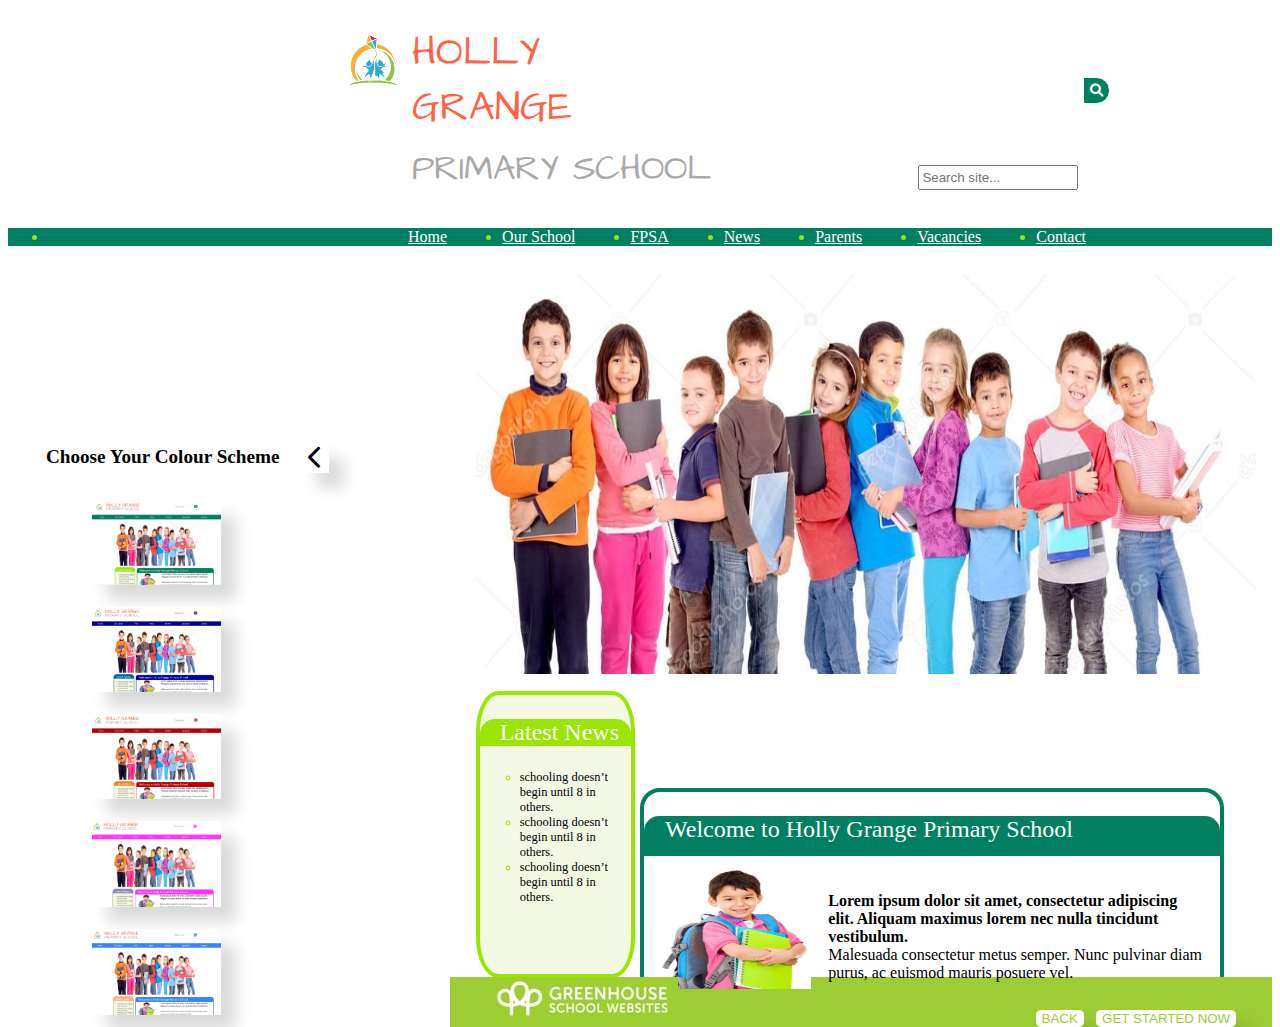
<file: UI - DAY 2/index.html>
<!DOCTYPE html>
<html lang="en">

<head>
  <meta charset="UTF-8">
  <meta http-equiv="X-UA-Compatible" content="IE=edge">
  <meta name="viewport" content="width=device-width, initial-scale=1.0">
  <title>Holly Grange Primary School</title>
  <link rel="stylesheet" href="css/style.css">
  <link rel="preconnect" href="https://fonts.googleapis.com">
  <link rel="preconnect" href="https://fonts.gstatic.com" crossorigin>
  <link href="https://fonts.googleapis.com/css2?family=Architects+Daughter&display=swap" rel="stylesheet">
  <link href="https://cdn.jsdelivr.net/npm/bootstrap@5.1.3/dist/css/bootstrap.min.css" rel="stylesheet"
    integrity="sha384-1BmE4kWBq78iYhFldvKuhfTAU6auU8tT94WrHftjDbrCEXSU1oBoqyl2QvZ6jIW3" crossorigin="anonymous">
  <script src="https://cdn.jsdelivr.net/npm/bootstrap@5.1.3/dist/js/bootstrap.bundle.min.js"
    integrity="sha384-ka7Sk0Gln4gmtz2MlQnikT1wXgYsOg+OMhuP+IlRH9sENBO0LRn5q+8nbTov4+1p"
    crossorigin="anonymous"></script>
  <link rel="stylesheet" href="https://cdnjs.cloudflare.com/ajax/libs/font-awesome/6.0.0/css/all.min.css"
    integrity="sha512-9usAa10IRO0HhonpyAIVpjrylPvoDwiPUiKdWk5t3PyolY1cOd4DSE0Ga+ri4AuTroPR5aQvXU9xC6qOPnzFeg=="
    crossorigin="anonymous" referrerpolicy="no-referrer" />

  <script src="https://ajax.googleapis.com/ajax/libs/jquery/3.5.1/jquery.min.js"></script>

</head>

<body>
  <img class="logo" src="images/logo.jpg" alt="logo">
  <p class="head1" style="font-family: 'Architects Daughter', cursive;color: tomato;">HOLLY GRANGE</p>
  <p class="head2" style="font-family: 'Architects Daughter', cursive;color: darkgrey;">PRIMARY SCHOOL</p>

  <div class="form-outline">
    <input type="search" id="form1" class="form-control" placeholder="Search site..." />
  </div>
  <button type="button" class="btn-search" id="btn-search">
    <i class="fa-solid fa-magnifying-glass"></i>
  </button>



  <ul class="nav" id="nav">
    <li class="nav-item">
      <a class="nav-link active" href="#" style="color: white;margin-left: 360px;padding-right: 55px;">Home</a>
    </li>
    <li class="nav-item">
      <a class="nav-link" href="#" style="color: white;padding-right: 55px;">Our School</a>
    </li>
    <li class="nav-item">
      <a class="nav-link" href="#" style="color: white;padding-right: 55px;">FPSA</a>
    </li>
    <li class="nav-item">
      <a class="nav-link" href="#" style="color: white;padding-right: 55px;">News</a>
    </li>
    <li class="nav-item">
      <a class="nav-link" href="#" style="color: white;padding-right: 55px;">Parents</a>
    </li>
    <li class="nav-item">
      <a class="nav-link" href="#" style="color: white;padding-right: 55px;">Vacancies</a>
    </li>
    <li class="nav-item">
      <a class="nav-link" href="#" style="color: white;padding-right: 55px;">Contact</a>
    </li>
  </ul>
  <img class="image" src="images/img2.jpg" alt="student-image">
  <div class="container1" id="container1">
    <p class="news" id="news">Latest News</p>
    <ul class="list">
      <li id="li"><span>schooling doesn’t begin until 8 in others.</span></li>
      <li id="li1"><span>schooling doesn’t begin until 8 in others.</span></li>
      <li id="li2"><span>schooling doesn’t begin until 8 in others.</span></li>
    </ul>
  </div>

  <div class="container2" id="container2">
    <p class="header2" id="header2">Welcome to Holly Grange Primary School</p>
    <img src="images/img3.jpg" class="float-left" alt="..." width="150" height="60%" style="margin-top: -2%; margin-left: 3%;">
    <p class="content1"><b>Lorem ipsum dolor sit amet, consectetur adipiscing elit. Aliquam maximus lorem nec nulla
        tincidunt vestibulum. <br></b>Malesuada consectetur metus semper. Nunc pulvinar diam purus, ac euismod mauris
      posuere vel.</p>
  </div>


  <div class="footer">
    <img src="images/logo-footer.jpg" class="float-left" alt="logo-footer" style="margin-left: 4%;">
    <button type="button" class="btn-back">BACK</button>
    <button type="button" class="btn-start">GET STARTED NOW</button>
  </div>
  <div class="container3" id="container3">
    <p style="font-size: larger;"><b>Choose Your Colour Scheme</b></p>
    <hr style="width: 19%;height: 3px;background-color: black;">
    <button style="width: 11%;height: 6%; border: none;background-color: white;margin-left: 3%;" onclick="myfunction()">
      <img class="ss1 zoom" id="ss1" src="images/screenshot5.jpg"></button><br><br>
    <button style="width: 11%;height: 6%; border: none;background-color: white;margin-left: 3%;"
      onclick="myfunction1()"> <img class="ss2 zoom" src="images/screenshot4.jpg"></button><br><br>
    <button style="width: 11%;height: 6%; border: none;background-color: white;margin-left: 3%;"
      onclick="myfunction2()"> <img class="ss3 zoom" src="images/screenshot3.jpg"></button><br><br>
    <button style="width: 11%;height: 6%; border: none;background-color: white;margin-left: 3%;"
      onclick="myfunction3()"> <img class="ss4 zoom" src="images/screenshot2.jpg"></button><br><br>
    <button style="width: 11%;height: 6%; border: none;background-color: white;margin-left: 3%;"
      onclick="myfunction4()"> <img class="ss5 zoom" src="images/Screenshot1.jpg"></button>
  </div>
  <button class="arrow" id="arrow" onclick="myfunction0()"><i class="fa-solid fa-chevron-left"></i></button>


  <script src="js/script-ui2.js"></script>
</body>

</html>
</file>
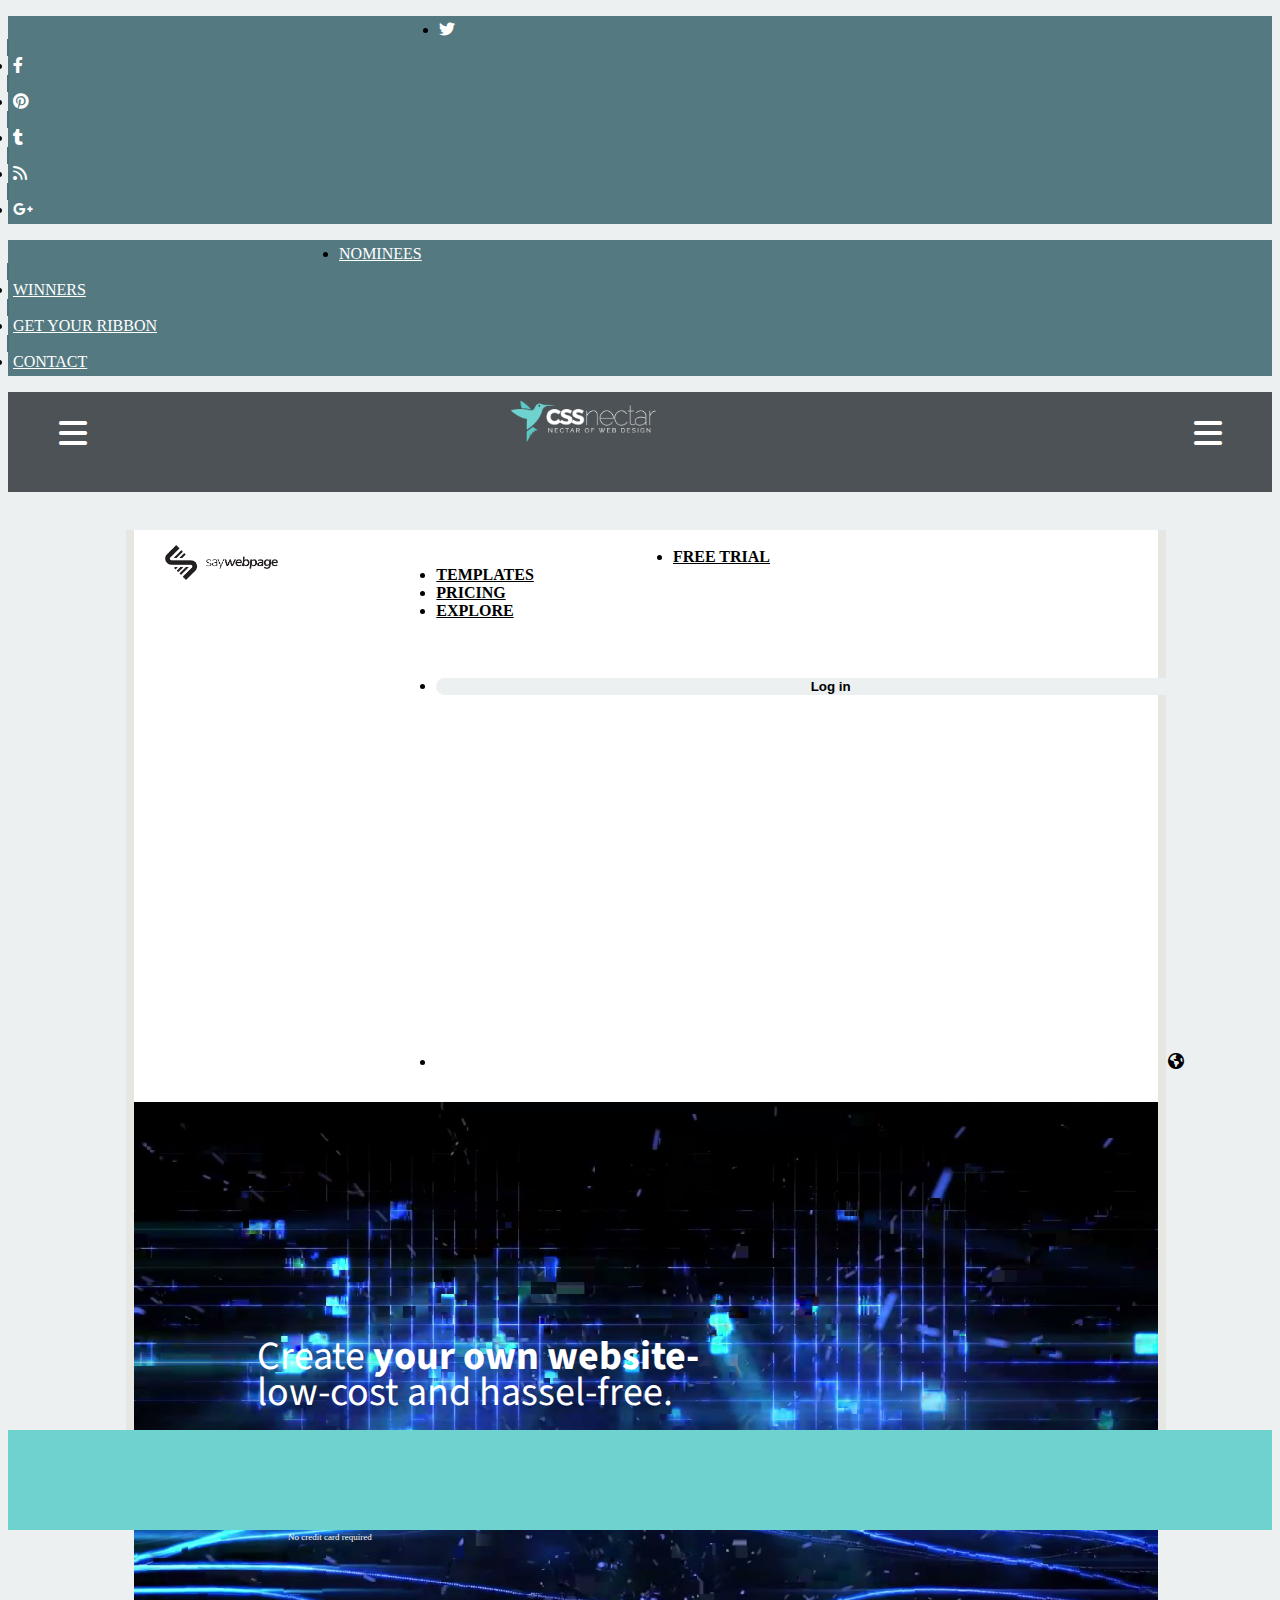
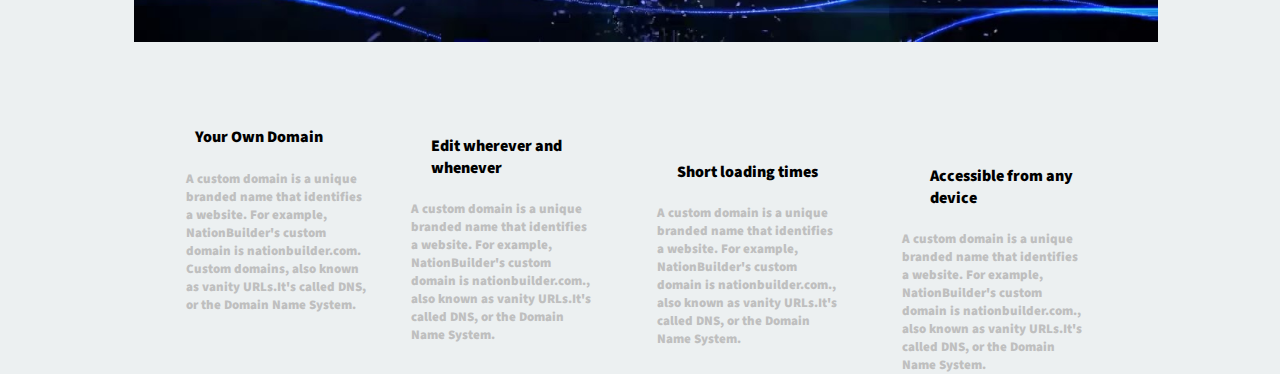
<file: UI - DAY 3/index.html>
<!DOCTYPE html>
<html lang="en">
<head>
    <meta charset="UTF-8">
    <meta http-equiv="X-UA-Compatible" content="IE=edge">
    <meta name="viewport" content="width=device-width, initial-scale=1.0">
    <link rel="stylesheet" href="https://cdnjs.cloudflare.com/ajax/libs/font-awesome/6.0.0/css/all.min.css" integrity="sha512-9usAa10IRO0HhonpyAIVpjrylPvoDwiPUiKdWk5t3PyolY1cOd4DSE0Ga+ri4AuTroPR5aQvXU9xC6qOPnzFeg==" crossorigin="anonymous" referrerpolicy="no-referrer" />
    <link href="https://cdn.jsdelivr.net/npm/bootstrap@5.1.3/dist/css/bootstrap.min.css" rel="stylesheet" integrity="sha384-1BmE4kWBq78iYhFldvKuhfTAU6auU8tT94WrHftjDbrCEXSU1oBoqyl2QvZ6jIW3" crossorigin="anonymous">
<script src="https://cdn.jsdelivr.net/npm/bootstrap@5.1.3/dist/js/bootstrap.bundle.min.js" integrity="sha384-ka7Sk0Gln4gmtz2MlQnikT1wXgYsOg+OMhuP+IlRH9sENBO0LRn5q+8nbTov4+1p" crossorigin="anonymous"></script>   
<link rel="preconnect" href="https://fonts.googleapis.com">
<link rel="preconnect" href="https://fonts.gstatic.com" crossorigin>
<link href="https://fonts.googleapis.com/css2?family=Source+Sans+Pro&display=swap" rel="stylesheet">    
<link rel="stylesheet" href="css/style.css">
    <title>Template website</title>
</head>
<body>
       <ul class="nav">
        <li class="nav-item" style="margin-left: 34%;">
            <a class="nav-link" href="#"><i class="fa-brands fa-twitter" style="color: white;padding-right: 10px;"></i></i></a>
          </li><span class="vline"></span>
        <li class="nav-item">
          <a class="nav-link" href="#"><i class="fa-brands fa-facebook-f" style="color: white;padding-right: 10px;"></i></i></a>
        </li><span class="vline"></span>
        <li class="nav-item">
          <a class="nav-link" href="#"><i class="fa-brands fa-pinterest" style="color: white;padding-right: 10px;"></i></a>
        </li><span class="vline"></span>
        <li class="nav-item">
          <a class="nav-link" href="#"><i class="fa-brands fa-tumblr" style="color: white;padding-right: 10px;"></i></a>
        </li><span class="vline"></span>
        <li class="nav-item">
            <a class="nav-link" href="#"><i class="fa-solid fa-rss" style="color: white;padding-right: 10px;"></i></a>
          </li><span class="vline"></span>
          <li class="nav-item">
            <a class="nav-link" href="#"><i class="fa-brands fa-google-plus-g" style="color: white;padding-right: 10px;"></i></a>
          </li>
        </ul>
      <ul class="nav" style="margin-top:0.1%;">
        <li class="nav-item" style="margin-left: 26%;">
            <a class="nav-link" href="#" style="color: white;padding-right: 40px;">NOMINEES</a>
          </li><span class="vline"></span>
        <li class="nav-item">
          <a class="nav-link" href="#" style="color: white;padding-right: 40px;">WINNERS</a>
        </li><span class="vline"></span>
        <li class="nav-item">
          <a class="nav-link" href="#" style="color: white;padding-right: 40px;">GET YOUR RIBBON</a>
        </li><span class="vline"></span>
        <li class="nav-item">
          <a class="nav-link" href="#" style="color: white;">CONTACT</a>
        </li>
      </ul>
      <div class="logo">
        <i class="fa-solid fa-bars fa-2x" style="color: white;margin-left: 4%;margin-top: 2%;"></i>
        <img src="images/logo.jpg" style="margin-left: 33%;height: 50px;margin-top: -0.5%;">
        <i class="fa-solid fa-bars fa-2x" style="color: white;margin-left: 42%;"></i>
    </div>
    <div class="main">
        <img src="images/logo2.jpg" style="height: 35px;margin-left: 3%;margin-top: 1.5%;">
        <ul class="nav" style="margin-top:-4%;margin-left: 29%; background-color: white;">
            <li class="nav-item" style="margin-left: 33%;">
                <a class="nav-link hover" href="#" style="color: black;padding-right: 1px;"><b>FREE TRIAL</b></a>
              </li>
            <li class="nav-item">
              <a class="nav-link hover" href="#" style="color: black;padding-right: 1px;"><b>TEMPLATES</b> </a>
            </li>
            <li class="nav-item">
              <a class="nav-link hover" href="#" style="color: black;padding-right: 15px;"><b>PRICING</b></a>
            </li>
            <li class="nav-item">
              <a class="nav-link hover" href="#" style="color: black;padding-right: 15px;"><b>EXPLORE</b></a>
            </li>
            <li class="nav-item">
                <button  class="login" ><b>Log in</b></button>
            </li>
            <li class="nav-item">
                <i class="fa-solid fa-earth-americas" style="margin-top: 50%; margin-left: 102%;"></i>
            </li>
          </ul>
          <img src="images/bg5.jpg" class="bg">
          <div>
              <p class="content">Create <b>your own website-</b><br>low-cost and hassel-free.</p>
              <br>
              <p class="content1">A website with a custom domain name</p>
              <button class="trial">Start your free trial</button>
              <p class="content2">No credit card required</p>
          </div>
          <div class="flex">
              <div class="flex1">
                  <h4 style="margin-left: 5%;"><b>Your Own Domain</b></h4>
                  <p style="color: #bfbfbf;font-weight: 900;">A custom domain is a unique branded name that identifies a website. For example, NationBuilder's custom domain is nationbuilder.com. Custom domains, also known as vanity URLs.It's called DNS, or the Domain Name System.</p>
              </div>
              <div class="flex2">
                <h4 style="margin-left: 11%;"><b>Edit wherever and whenever</b></h4>
                <p style="color: #bfbfbf;font-weight: 900;">A custom domain is a unique branded name that identifies a website. For example, NationBuilder's custom domain is nationbuilder.com., also known as vanity URLs.It's called DNS, or the Domain Name System.</p>
            </div>
            <div class="flex3">
                <h4 style="margin-left: 11%;"><b>Short loading times</b></h4>
                <p style="color: #bfbfbf;font-weight: 900;">A custom domain is a unique branded name that identifies a website. For example, NationBuilder's custom domain is nationbuilder.com., also known as vanity URLs.It's called DNS, or the Domain Name System.</p>
            </div>
            <div class="flex4">
                <h4 style="margin-left: 15%;"><b>Accessible from any device</b></h4>
                <p style="color: #bfbfbf;font-weight: 900;">A custom domain is a unique branded name that identifies a website. For example, NationBuilder's custom domain is nationbuilder.com., also known as vanity URLs.It's called DNS, or the Domain Name System.</p>
            </div>
          </div>
          </div>
          <div class="footer"></div>
    
</body>
</html>
</file>
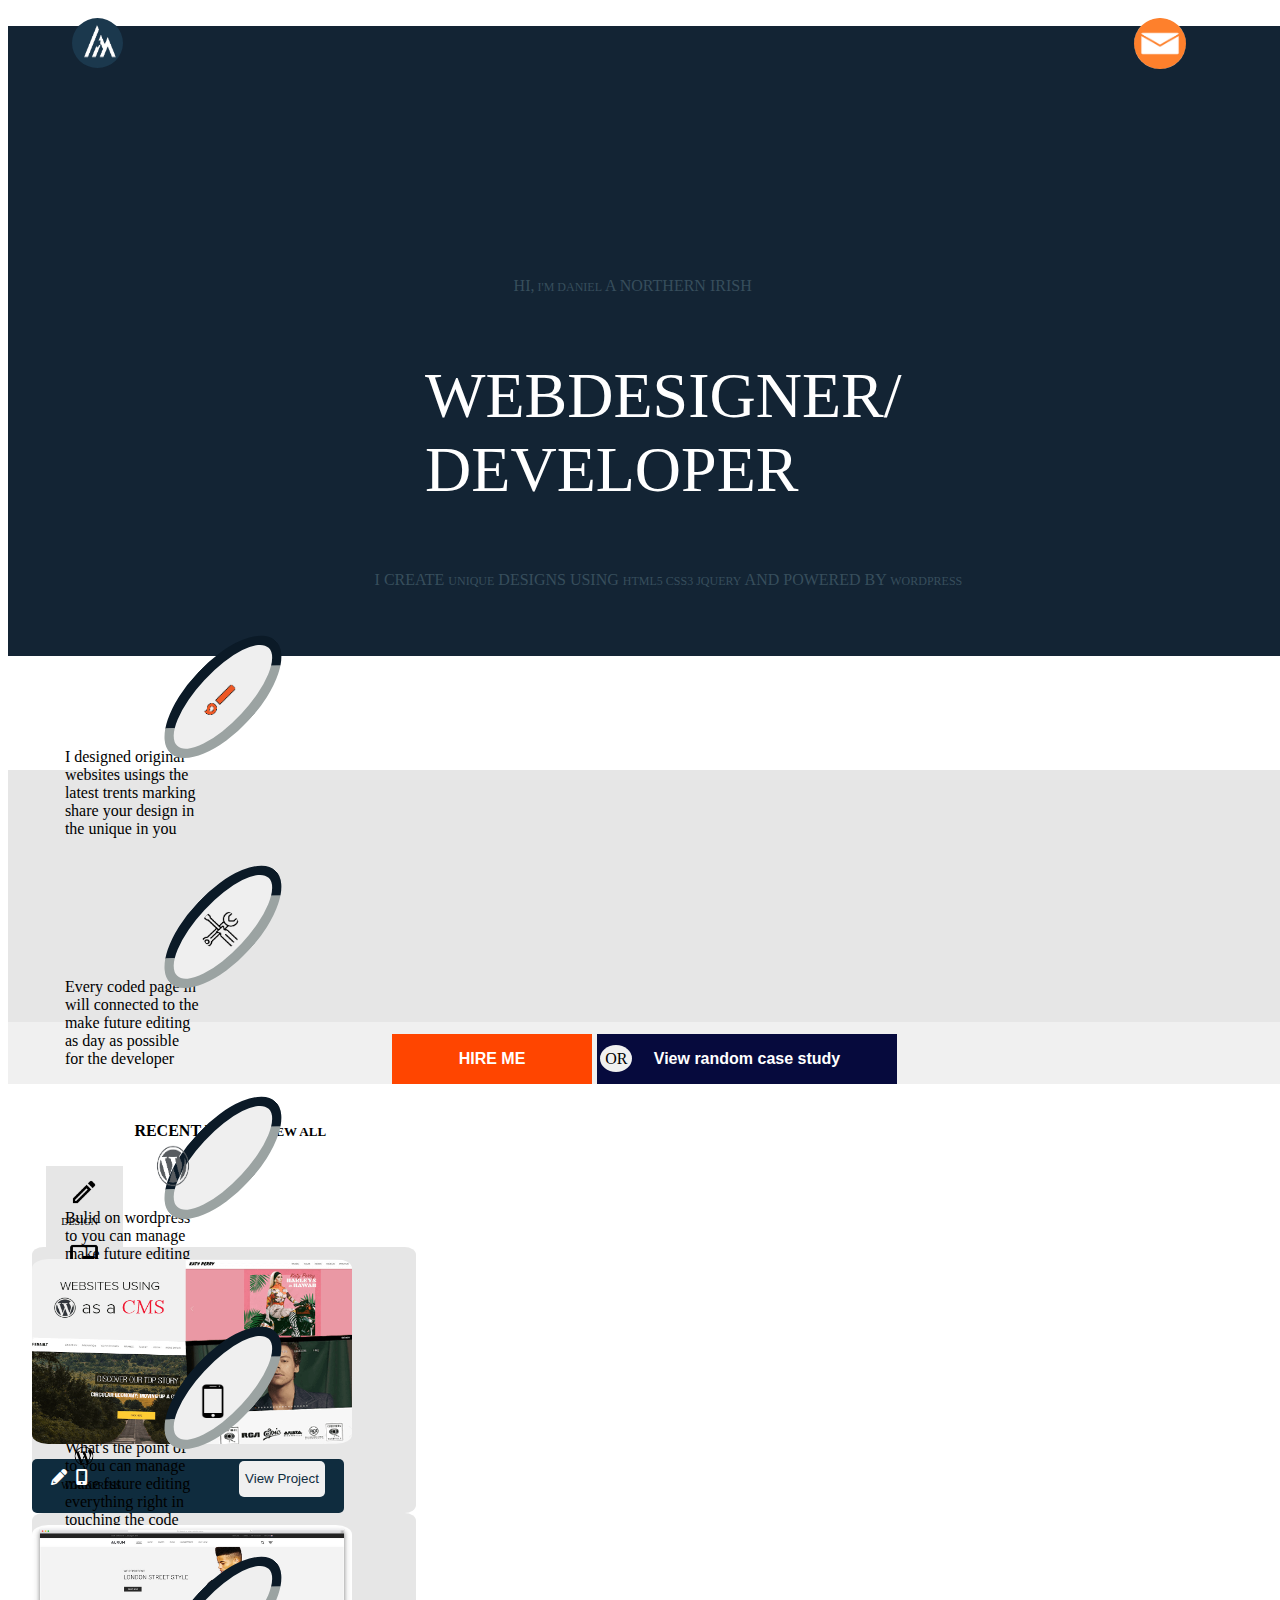
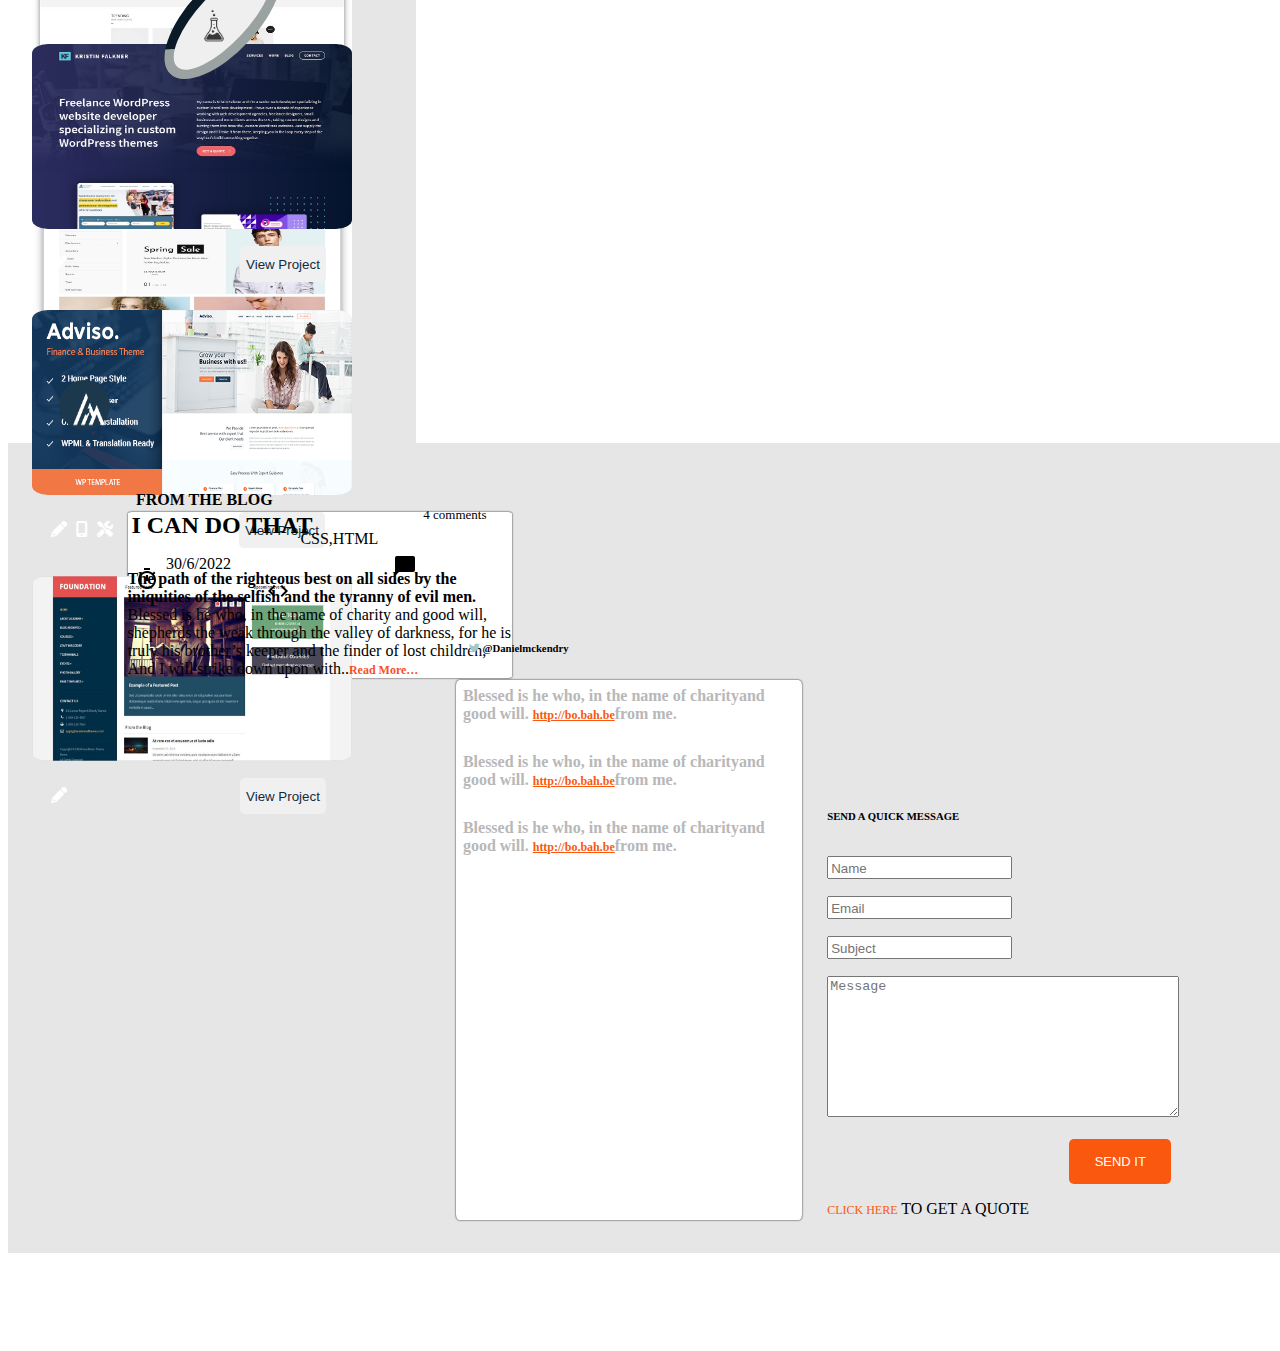
<file: UI - DAY 4/index.html>
<!DOCTYPE html>
<html lang="en">

<head>
    <meta charset="UTF-8">
    <meta http-equiv="X-UA-Compatible" content="IE=edge">
    <meta name="viewport" content="width=device-width, initial-scale=1.0">
    <link rel="stylesheet" href="style.css">
    <link href="https://cdn.jsdelivr.net/npm/bootstrap@5.0.2/dist/css/bootstrap.min.css" rel="stylesheet"
        integrity="sha384-EVSTQN3/azprG1Anm3QDgpJLIm9Nao0Yz1ztcQTwFspd3yD65VohhpuuCOmLASjC" crossorigin="anonymous">
    <script src="https://cdn.jsdelivr.net/npm/bootstrap@5.0.2/dist/js/bootstrap.bundle.min.js"
        integrity="sha384-MrcW6ZMFYlzcLA8Nl+NtUVF0sA7MsXsP1UyJoMp4YLEuNSfAP+JcXn/tWtIaxVXM"
        crossorigin="anonymous"></script>
    <link rel="stylesheet" href="https://cdnjs.cloudflare.com/ajax/libs/font-awesome/6.0.0/css/all.min.css"
        integrity="sha512-9usAa10IRO0HhonpyAIVpjrylPvoDwiPUiKdWk5t3PyolY1cOd4DSE0Ga+ri4AuTroPR5aQvXU9xC6qOPnzFeg=="
        crossorigin="anonymous" referrerpolicy="no-referrer" />
    <script src="https://cdn.jsdelivr.net/npm/@popperjs/core@2.9.2/dist/umd/popper.min.js"
        integrity="sha384-IQsoLXl5PILFhosVNubq5LC7Qb9DXgDA9i+tQ8Zj3iwWAwPtgFTxbJ8NT4GN1R8p"
        crossorigin="anonymous"></script>
    <script src="https://cdn.jsdelivr.net/npm/bootstrap@5.0.2/dist/js/bootstrap.min.js"
        integrity="sha384-cVKIPhGWiC2Al4u+LWgxfKTRIcfu0JTxR+EQDz/bgldoEyl4H0zUF0QKbrJ0EcQF"
        crossorigin="anonymous"></script>

    <title>Portfolio</title>
</head>

<body>

    <nav class="navbar navbar-light bg-dark" style="width: 100vw;">
        <div class="container-fluid">
            <a class="navbar-brand" style="color: white;margin-left: 25%; " href="#">HOME</a>
            <a class="navbar-brand" style="color: white; " href="#">FOLIO</a>
            <a class="navbar-brand" style="color: white; " href="#">ABOUT</a>
            <a class="navbar-brand" style="color: white; " href="#">CONTACT</a>
            <a class="navbar-brand" style="color: white; margin-right: 25%; " href="#">BLOG</a>
        </div>
    </nav>

    <img src="download.png" class="message-img">

    <button class="btn-logo"><img src="btn-img2.png" class="logo-img"></button>

    <div class="container-xxl" style="width: 100vw;"></div>
    <p class="text1">HI,<a class="text-white"> I'M DANIEL</a> A NORTHERN IRISH</p>
    <p class="text2">WEBDESIGNER/ <br>DEVELOPER</p>
    <p class="text3">I CREATE <a class="text-white">UNIQUE</a> DESIGNS USING <a class="text-white">HTML5 CSS3 JQUERY</a>
        AND POWERED BY <a class="text-white">WORDPRESS</a></p>

    <div class="container " style="width: 90vw;">
        <div class="row" style=" margin-top: 3%; height: 34vh;">
            <div class="col-md-2 c c1">
                <button class="btn-icon1"> <img src="icon1.png" class="paint-img"></button>
                <p style=" margin-left: 7%; font-size: 16px;">I designed original <br> websites usings
                    the<br> latest trents marking<br>share your design in<br>the unique in you </p>

            </div>
            <div class="col-md-2 c c1">
                <button class="btn-icon1"> <img src="icon2.png" class="setting-img"></button>
                <p style="margin-left: 7%; font-size: 16px;">Every coded page in <br> will connected to the<br> make
                    future editing <br> as day as possible <br> for the developer</p>

            </div>
            <div class="col-md-2 c c1">
                <button class="btn-icon1"> <img src="icon3.png" class="wp-img"></button>
                <p style="margin-left: 7%; font-size: 16px;"> Bulid on wordpress <br>to you can manage <br> make future
                    editing <br> everything right in <br> touching the code</p>

            </div>
            <div class="col-md-2 c c1">
                <button class="btn-icon1"> <img src="icon4.png" class="phone-img"></button>
                <p style="margin-left: 7%; font-size: 16px;"> What's the point of <br>to you can manage <br> make future
                    editing <br> everything right in <br> touching the code</p>

            </div>
            <div class="col-md-2 c c1">
                <button class="btn-icon1"> <img src="icon5.png" class="flask-img"></button>
                <p style="margin-left: 28%; font-size: 16px;">Learn css <br> Word press <br> Basic frame work <br>
                    Dreamwaver <br> Photoshop</p>
            </div>
        </div>
    </div>
    <div class="bg-class">
        <p></p>
    </div>
    <div class="button-bg" style="background-color: #f0f0f0; width: 100vw;">
        <button class="button">HIRE ME</button><button class="button1">View random case study</button> <span
            class="buttoncirle">OR</span>

    </div>

    <div class="section2" style="margin-left:10%; margin-top: 3%;">
        <h4><b>RECENT WORK</b> <span style="font-size: small;">VIEW ALL</span></h4>
    </div>
    <div class="left-container"
        style="height: 53vh; width: 6vw; background-color: #e6e6e6; margin-left: 3%; margin-top: 2%;">
        <img src="edit-icon.png" width="30" height="30" style="margin-left: 30%; margin-top: 15%;"><br> <span
            style="font-size: x-small; margin-left: 20%;">DESIGN</span>
        <img src="branding-icon.png" width="30" height="30" style="margin-left: 30%; margin-top: 15%;"><br> <span
            style="font-size: x-small; margin-left: 20%;">BRANDING</span>
        <img src="dev-icon.png" width="30" height="40" style="margin-left: 30%; margin-top: 15%;"><br> <span
            style="font-size: x-small; margin-left: 10%;">DEVELOPMENT</span>
        <img src="responsive-icon.png" width="30" height="30" style="margin-left: 30%; margin-top: 15%;"><br> <span
            style="font-size: x-small; margin-left: 15%;">RESPONSIVE</span>
        <img src="wordpress-icon.png" width="30" height="30" style="margin-left: 30%; margin-top: 15%;"><br> <span
            style="font-size: x-small; margin-left: 20%;">WORDPRESS</span>

    </div>

    <div class="container">
        <div class="row" style=" margin-left: -0.5%; margin-top: -31.3%; height: 40vh;">
            <div class="col-sm c" style="background-color: #e6e6e6; border-radius: 3%;">
                <img src="banner1.jpg" width="320" height="185" style="margin-top: 3%; border-radius: 5%;">
                <div class="view">
                    <i class="fa-solid fa-pencil" style="color: white; padding-right: 5px;margin-top: 3.5%;"></i>
                    <i class="fa-solid fa-mobile-screen-button" style="color: white;padding-right: 5px;"></i>
                    <button class="btn-view" style="margin-left:48.5%">View Project</button>
                </div>

            </div>
            <div class="col-sm c" style="background-color: #e6e6e6; border-radius: 3%; ">
                <img src="banner2.jpg" width="320" height="185" style="margin-top: 3%; border-radius: 5%;">
                <div class="view">
                    <i class="fa-solid fa-pencil" style="color: white; padding-right: 5px;margin-top: 3.5%;"></i>
                    <i class="fa-solid fa-screwdriver-wrench" style="color: white;padding-right: 5px;"></i>
                    <i class="fa-brands fa-wordpress" style="color: white;"></i>
                    <button class="btn-view" style="margin-left:40%">View Project</button>
                </div>
            </div>
            <div class="col-sm c" style="background-color: #e6e6e6; border-radius: 3%;">
                <img src="banner3.jpg" width="320" height="185" style="margin-top: 3%; border-radius: 5%;">
                <div class="view">
                    <i class="fa-solid fa-pencil" style="color: white; padding-right: 5px;margin-top: 3.5%;"></i>
                    <i class="fa-solid fa-mobile-screen-button" style="color: white;padding-right: 5px;"></i>
                    <i class="fa-solid fa-screwdriver-wrench" style="color: white;padding-right: 5px;"></i>
                    <i class="fa-brands fa-wordpress" style="color: white;"></i>
                    <button class="btn-view">View Project</button>
                </div>
            </div>
        </div>
    </div>

    <div class="container">
        <div class="row" style=" margin-left: -0.5%; margin-top: 2%; height: 40vh;">
            <div class="col-sm c" style="background-color: #e6e6e6; border-radius: 3%;">
                <img src="banner4.jpg" width="320" height="185" style="margin-top: 3%; border-radius: 5%;">
                <div class="view">
                    <i class="fa-solid fa-pencil" style="color: white; padding-right: 5px;margin-top: 3.5%;"></i>
                    <button class="btn-view" style="margin-left:56%">View Project</button>
                </div>
            </div>
            <div class="col-sm c" style="background-color: #e6e6e6; border-radius: 3%;">
                <img src="banner5.jpg" width="320" height="185" style="margin-top: 3%; border-radius: 5%;">
                <div class="view">
                    <i class="fa-solid fa-pencil" style="color: white; padding-right: 5px;margin-top: 3.5%;"></i>
                    <i class="fa-solid fa-mobile-screen-button" style="color: white;padding-right: 5px;"></i>
                    <i class="fa-solid fa-screwdriver-wrench" style="color: white;padding-right: 5px;"></i>
                    <button class="btn-view" style="margin-left:40%">View Project</button>
                </div>
            </div>
            <div class="col-sm c" style="background-color: #e6e6e6; border-radius: 3%;">
                <img src="banner6.jpg" width="320" height="185" style="margin-top: 3%; border-radius: 5%;">
                <div class="view">
                    <i class="fa-solid fa-pencil" style="color: white; padding-right: 5px;margin-top: 3.5%;"></i>
                    <button class="btn-view" style="margin-left:56%">View Project</button>
                </div>
            </div>
        </div>
    </div>

    <div class="container-last" style="background-color: #e6e6e6; width: 100vw; height: 90vh; margin-top: 4%;">
        <h4 style="margin-left: 10%; width: 14vw; position: relative; top: 6%;"><b>FROM THE
                BLOG</b></h4>
        <div class="row" style=" margin-left: 7%; margin-top: 4%; height: 60vh; width: 27vw;">

            <div class="col-sm c"
                style="background-color: white; box-shadow: 0px 0px 2px 0px black; border-radius: 1%; margin-top: 0.5%;">
                <h2 style="margin-left: 1%;">I CAN DO THAT</h2><br>
                <img src="outline_timer_black_24dp.png" style="margin-left: 2%; margin-top: -7%;">
                <p style="width: 13%;;margin-left: 10%; margin-top: -10.5%;">30/6/2022</p>
                <img src="outline_code_black_24dp.png" style="margin-left: 36%;margin-top: -25.5%;">
                <p style=" width: 12%; margin-left: 45%; margin-top: -20%;">CSS,HTML </p>
                <img src="outline_chat_bubble_black_24dp.png" style="margin-left: 69%; margin-top: -25%;">
                . <p style="margin-left: 77%; margin-top: -19.5%; font-size: small;">4 comments</p>

                <br>

                <p>
                    <b> The path of the righteous best
                        on all sides by the iniquities of the
                        selfish and the tyranny of evil men.</b>
                    Blessed is he who, in the name of charity
                    and good will, shepherds the weak
                    through the valley of darkness, for he is
                    truly his brother’s keeper and the finder
                    of lost children, And I will strike down
                    upon with..<a style="text-decoration: none; color: #fa501f;"><b>Read More…</b></a>
                </p>
            </div>
        </div>
        <h6 style="margin-top: -32%;"><i class="fa-brands fa-twitter" style="color: #a2cbc7; margin-left: 36%;"></i><b>
                @Danielmckendry</b></h6>

        <div class="col-sm c"
            style="background-color: white; box-shadow: 0px 0px 2px 0px black; border-radius: 1%; margin-left: 35%; margin-top: 2%; height: 60vh; width: 27vw;">
            <p class="para1" style="color: #b8b8b8;font-weight: 900;padding: 2%;">Blessed is he who, in the name of
                charityand good will.
                <a href="#" style="color: #fa570f;">http://bo.bah.be</a>from me.
            </p>
            <p style="color: #b8b8b8;font-weight: 900; padding: 2%;">Blessed is he who, in the name of charityand good
                will.

                <a href="#" style="color: #fa570f;">http://bo.bah.be</a>from me.
            </p>
            <p style="color: #b8b8b8;font-weight: 900;padding: 2%;">Blessed is he who, in the name of charityand good
                will.
                <a href="#" style="color: #fa570f;">http://bo.bah.be</a>from me.
            </p>

        </div>

        <h6 style="margin-left: 64%; margin-top: -32%;"><b>SEND A QUICK MESSAGE</b></h6>
        <div class="col-sm c"
            style=" border-radius: 1%; margin-left: 64%; margin-top: 2.6%; height: 52vh; width: 27vw;">
            <form class="form-group">
                <input type="text" class="form-control" placeholder="Name"><br>
                <input type="text" class="form-control" placeholder="Email"><br>
                <input type="text" class="form-control" placeholder="Subject"><br>
                <textarea class="textarea" placeholder="Message"></textarea>
                <button class="submit">SEND IT</button>
                <p><a style="color: #fa570f;">CLICK HERE</a> TO GET A QUOTE</p>
            </form>

        </div>
    </div>
    <nav class="navbar navbar-light bg-dark" style="width: 100vw;">
        <div class="container-fluid" style="height: 10vh;">
            <a class="navbar-brand" style="color: white; margin-left: 25%; " href="#">HOME</a>
            <a class="navbar-brand" style="color: white; " href="#">FOLIO</a>
            <a class="navbar-brand" style="color: white; " href="#">ABOUT</a>
            <a class="navbar-brand" style="color: white; " href="#">CONTACT</a>
            <a class="navbar-brand" style="color: white; margin-right: 25%; " href="#">BLOG</a>
        </div>
    </nav>

    <button class="btn-logo1"><img src="btn-img2.png" class="logo-img1"></button>


</body>

</html>
</file>
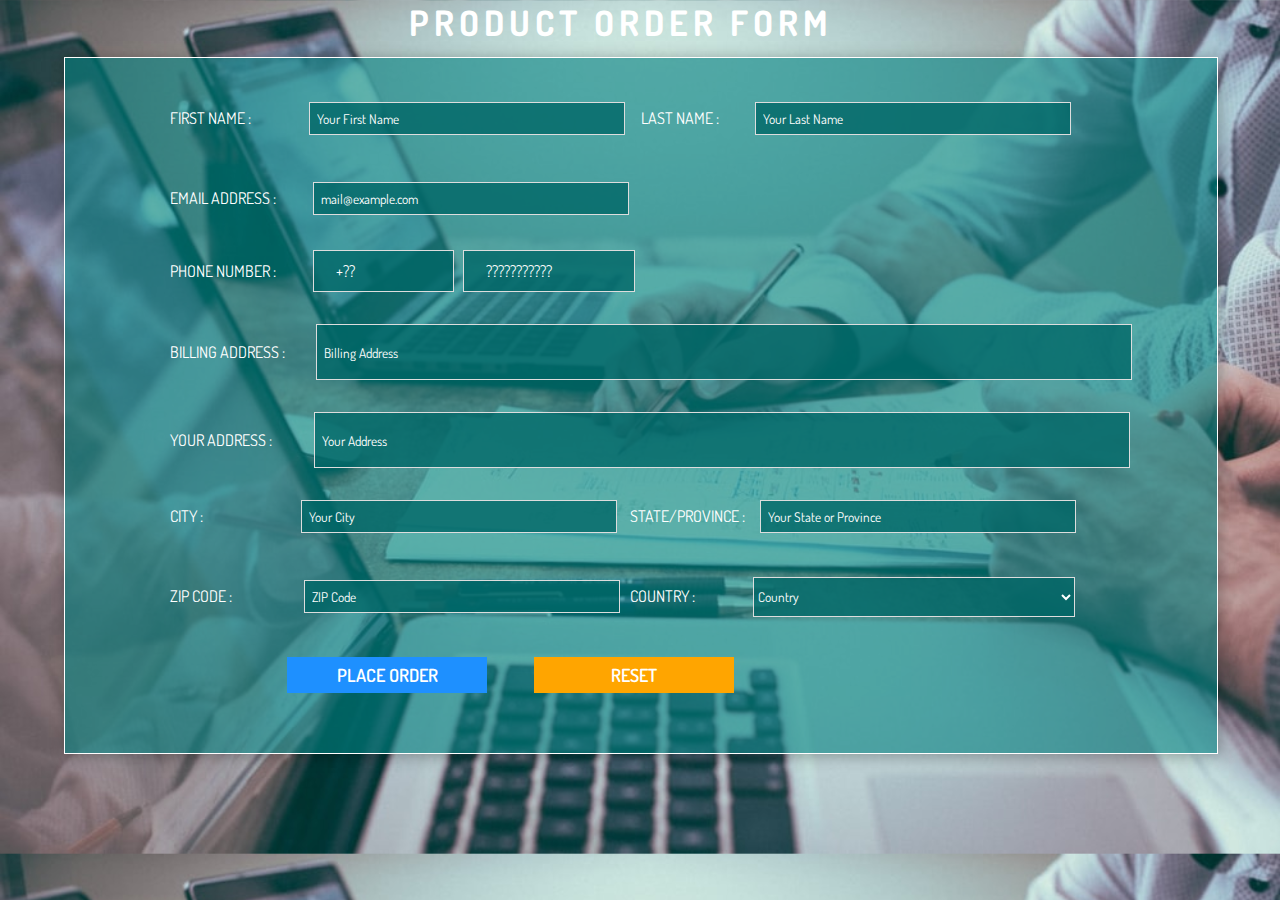
<file: Form - DAY 1/product_form.html>
<!DOCTYPE html>
<html>
<head>
<title>Product Order</title>
<link rel ="stylesheet" type="text/css" href="css/styles.css" />
<link rel="preconnect" href="https://fonts.googleapis.com">
<link rel="preconnect" href="https://fonts.gstatic.com" crossorigin>
<link href="https://fonts.googleapis.com/css2?family=Dosis:wght@200;300&display=swap" rel="stylesheet">
</head>
<body>
    <h2>PRODUCT ORDER FORM</h2>
<div class="register">

<form id="register" method="post" action="" name="myForm" onsubmit="return validateForm()">
    <div class="form-group">
<label class="fn">FIRST NAME :</label>
<input class="name" id="fname" type="text" name="fname" autocomplete="off"  placeholder="Your First Name" oninput="validate_fname()">
<div class="error" id="nameErr"></div>
</div>


<div class="form-group">
<label class="ln">LAST NAME :</label>
<input class="lname" type="text" id="lname" name="lname" autocomplete="off"  placeholder="Your Last Name" oninput="validate_lname()">
<div class="error1" id="lastnameErr"></div>
</div>


<div class="form-group">
<label class="fn">EMAIL ADDRESS :</label>
<input class="email" type="text" name="email" id="email" autocomplete="off" placeholder="mail@example.com" oninput="validate_email()">
<div class="error" id="emailErr"></div>
</div>


<div class="form-group">
<label class="phone">PHONE NUMBER :</label>
<input class="code" type="number" id="code" name="code" autocomplete="off" placeholder="+??" min="10" max="9999">
<input type="number" name="number" id="number" class="number" placeholder="???????????" oninput="validate_number()">
<div class="error" id="numberErr"></div>
</div>


<div class="form-group">
<label class="bill">BILLING ADDRESS :</label>
<input type="text" name="billing" id="add" class="add" autocomplete="off" placeholder="Billing Address" oninput="validate_billing()">
<div class="error" id="addErr"></div>
</div>


<div class="form-group">
<label class="your">YOUR ADDRESS :</label>
<input type="text" name="address" id="add1" class="add1" autocomplete="off" placeholder="Your Address" oninput="validate_address()">
<div class="error" id="add1Err"></div>
</div>


<div class="form-group">
<label class="city">CITY :</label>
<input class="cityname" type="text" id="city" name="city" autocomplete="off"  placeholder="Your City" oninput="validate_city()">
<div class="error" id="cityErr"></div>
</div>


<div class="form-group">
<label class="state">STATE/PROVINCE :</label>
<input class="statename" type="text" id="state" name="state" autocomplete="off"  placeholder="Your State or Province" oninput="validate_state()">
<div class="error1" id="stateErr"></div>
</div>



<div class="form-group">
<label class="zip">ZIP CODE :</label>
<input class="zipcode" type="text" id="zip" name="zipcode" autocomplete="off"  placeholder="ZIP Code" oninput="validate_zipcode()">
<div class="error" id="zipErr"></div>
</div>


<div class="form-group">
<label class="countryname">COUNTRY :</label>
<select class="country" name="country" id="country" style="width:322px;height:40px" onblur="validate_country()">
    <option value="country" style="color:white" disabled selected hidden>Country</option>
  <option value="india">INDIA</option>
  <option value="usa">USA</option>
  <option value="africa">JAPAN</option>
  <option value="england">ENGLAND</option>
</select>
<div class="error1" id="countryErr"></div>
</div>



<input type="submit" value="PLACE ORDER" class="submit" id="submit">
<input type="reset" value="RESET" class="submit1">

</form>
</div>
<script src="js/vj-validation.js" ></script>
<script src="js/onblur_validation.js"></script>

</body>

</html>
</file>
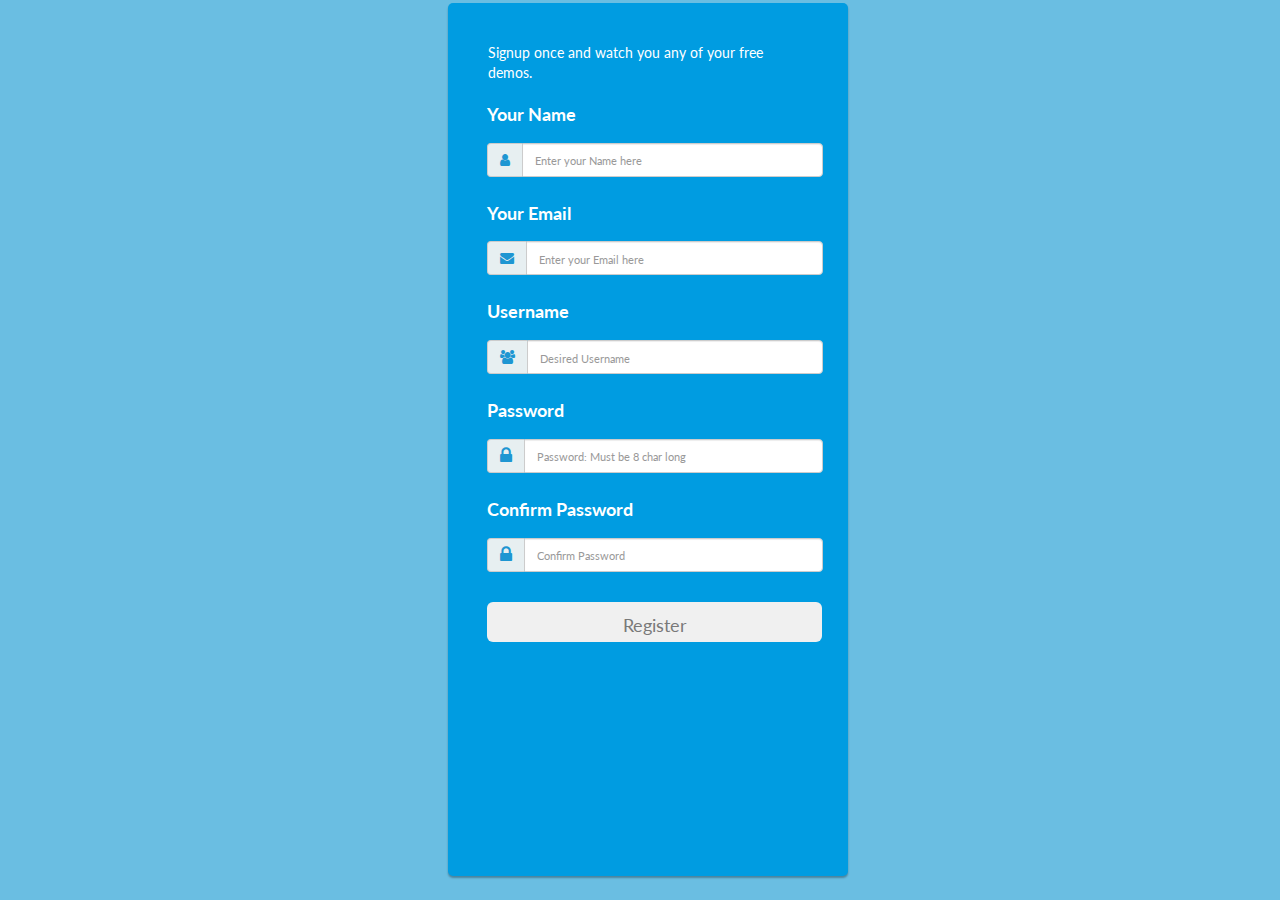
<file: Form - DAY 3/form.html>
<!DOCTYPE html>
<html>
<head>
<link rel="stylesheet" href="https://netdna.bootstrapcdn.com/bootstrap/3.3.4/css/bootstrap.min.css">
<link rel="stylesheet" href="styles.css">
	    <link rel="stylesheet" href="https://maxcdn.bootstrapcdn.com/font-awesome/4.6.1/css/font-awesome.min.css">
        <link href='https://fonts.googleapis.com/css?family=Lato&subset=latin,latin-ext' rel='stylesheet' type='text/css'> 
<title>Login Form</title> 
<script src="https://ajax.googleapis.com/ajax/libs/jquery/3.5.1/jquery.min.js"></script>
</head>
<body>


				<div class="main-login main-center" style="margin-top:30px;">
					<form class="form-horizontal" name="myForm" method="post" onsubmit="return validate_onSubmit()" action="#">
						<p style="color: white;">Signup once and watch you any of your free demos.</p>
						<div class="form-group">
							<label for="name" class="cols-sm-2 control-label">Your Name</label>
							<div class="cols-sm-10">
								<div class="input-group">
									<span class="input-group-addon iconbk"><i class="fa fa-user fa" style="color: #1e96d2;" aria-hidden="true" style="color: #1e96d2;"></i></span>
									<input type="text" class="form-control" autocomplete="off" oninput="validate_name()" name="name" id="name"  placeholder="Enter your Name here"/>
									
								</div>
							</div>
							<div class="error" id="nameErr"></div>
						</div>

						<div class="form-group">
							<label for="email" class="cols-sm-2 control-label">Your Email</label>
							<div class="cols-sm-10">
								<div class="input-group">
									<span class="input-group-addon iconbk"><i class="fa fa-envelope fa" aria-hidden="true" style="color: #1e96d2;"></i></span>
									<input type="text" class="form-control" autocomplete="off" oninput="validate_email()" name="email" id="email"  placeholder="Enter your Email here"/>
								</div>
							</div>
							<div class="error" id="emailErr"></div>
						</div>

						<div class="form-group">
							<label for="username" class="cols-sm-2 control-label">Username</label>
							<div class="cols-sm-10">
								<div class="input-group">
									<span class="input-group-addon iconbk"><i class="fa fa-users fa" style="color: #1e96d2;" aria-hidden="true"></i></span>
									<input type="text" class="form-control" autocomplete="off" oninput="validate_username()" name="username" id="username"  placeholder="Desired Username"/>
								</div>
							</div>
							<div class="error" id="usernameErr"></div>
						</div>

						<div class="form-group">
							<label for="password" class="cols-sm-2 control-label">Password</label>
							<div class="cols-sm-10">
								<div class="input-group">
									<span class="input-group-addon iconbk"><i class="fa fa-lock fa-lg " style="color: #1e96d2;" aria-hidden="true"></i></span>
									<input type="password" class="form-control" autocomplete="off" oninput="validate_password()" name="password" id="password"  placeholder="Password: Must be 8 char long"/>
								</div>
							</div>
							<div class="error" id="passwordErr"></div>
						</div>

						<div class="form-group">
							<label for="confirm" class="cols-sm-2 control-label">Confirm Password</label>
							<div class="cols-sm-10">
								<div class="input-group">
									<span class="input-group-addon iconbk"><i class="fa fa-lock fa-lg" style="color: #1e96d2;" aria-hidden="true"></i></span>
									<input type="password" class="form-control" autocomplete="off" oninput="validate_cpassword()" name="cpassword" id="cpassword"  placeholder="Confirm Password"/>
								</div>
							</div>
							<div class="error" id="cpasswordErr"></div>
						</div>

						<div class="form-group ">
							<button type="submit" class="btn btn-light btn-lg btn-block login-button" style="background-color: #f0f0f0; margin-top: 15px; margin-left: 4%; width: 335px; color: #797979; height: 40px; text-align: center; ">Register</button>
						</div>
					</form>
				</div>
			</div>
		</div>
		<script src="onsubmit3.js"></script>
		<script src="validation3.js"></script>
	</body>
</html>
</file>
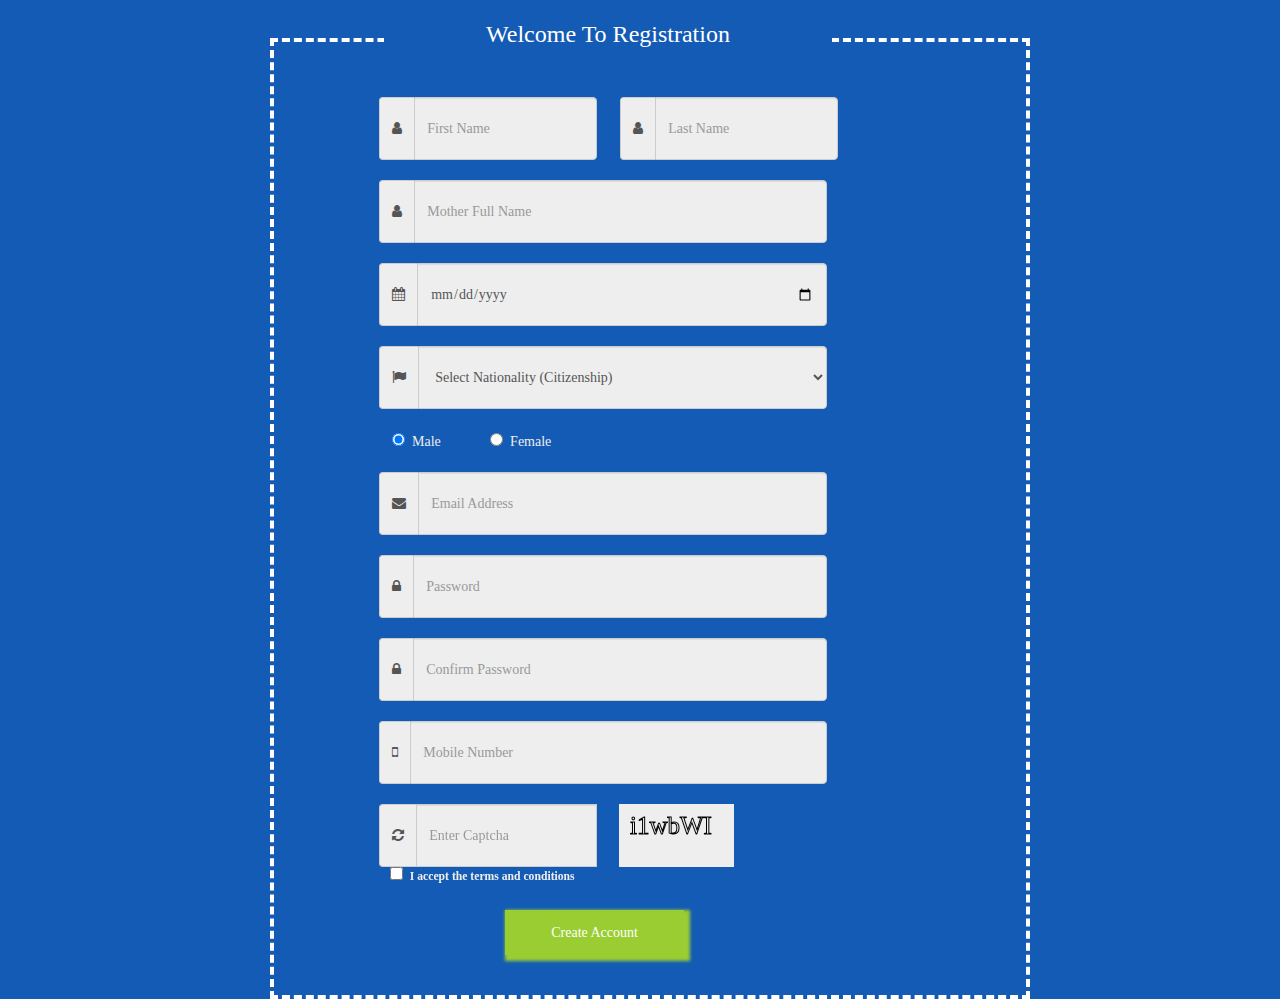
<file: Form - DAY 4/index-vj.html>
<!DOCTYPE html>
<html lang="en">

<head>
    <meta charset="UTF-8">
    <meta http-equiv="X-UA-Compatible" content="IE=edge">
    <meta name="viewport" content="width=device-width, initial-scale=1.0">
    <title>Registration</title>
    <link rel="stylesheet" href="https://maxcdn.bootstrapcdn.com/bootstrap/3.4.1/css/bootstrap.min.css">
    <link rel="stylesheet" href="https://maxcdn.bootstrapcdn.com/font-awesome/4.6.1/css/font-awesome.min.css">
    <script src="https://ajax.googleapis.com/ajax/libs/jquery/3.5.1/jquery.min.js"></script>
    <script src="https://maxcdn.bootstrapcdn.com/bootstrap/3.4.1/js/bootstrap.min.js"></script>
    <script src="https://www.google.com/recaptcha/api.js"></script>
    <script
        src="https://fonts.googleapis.com/css2?family=Noto+Serif:ital@1&family=Poppins:wght@400;500;600&display=swap"></script>
    <link rel="stylesheet" type="text/css" href="css/style-vj.css" />

</head>

<body onload="createCaptcha()">
    <button style="width: 35%;margin-left:30vw;border: none; color: white; background-color: #145bb5">
        <b>
            <h3>Welcome To Registration</h3>
        </b>
    </button>

    <div class="bdr1">
        <div class="error" role="alert" id="formErr"></div>
        <div id="checkboxerror"></div>
        <div id="gendererror"></div>

        <div class="main-login" style="margin-top:2%">
            <form class="form-horizontal" method="post" action="#" name="myForm" onsubmit="validate_onSubmit()">
                <div class="row">
                    <div class="col-lg-6">
                        <div class="input-group" style="width: 17vw;  margin-left: -11vw;">
                            <span class="input-group-addon iconbk"><i class="fa fa-user fa"
                                    aria-hidden="true"></i></span>
                            <input type="text" class="form-control" autocomplete="off" onblur="validate_fname()"
                                name="firstname" id="firstname" placeholder="First Name" />

                        </div>
                    </div>

                    <div class="col-lg-6">
                        <div class="input-group" style="width: 17vw;  margin-left: -3.5vw;">
                            <span class="input-group-addon iconbk"><i class="fa fa-user fa"
                                    aria-hidden="true"></i></span>
                            <input type="text" class="form-control" autocomplete="off" onblur="validate_lname()"
                                name="lastname" id="lastname" placeholder="Last Name" />
                        </div>
                    </div>
                    <div class="error" id="nameErr"></div>
                </div>
                <br />
                <div class="row">
                    <div class="col-lg-6">
                        <div class="input-group" style="width: 35vw;  margin-left: -11vw;">
                            <span class="input-group-addon iconbk"><i class="fa fa-user fa"
                                    aria-hidden="true"></i></span>
                            <input type="text" class="form-control" autocomplete="off" onblur="validate_mname()"
                                name="mothername" id="mothername" placeholder="Mother Full Name" />
                        </div>
                    </div>
                    <div class="error" id="mnameErr"></div>
                </div>
                <br />
                <div class="row">
                    <div class="col-lg-6">
                        <div class="input-group" style="width: 35vw;  margin-left: -11vw;">
                            <span class="input-group-addon iconbk"><i class="fa fa-calendar fa"
                                    aria-hidden="true"></i></span>
                            <input type="date" class="form-control" autocomplete="off" onblur="validate_date()"
                                name="date" id="date" placeholder="Date" />
                        </div>
                    </div>
                    <div class="error" id="dateErr"></div>
                </div>
                <br />
                <div class="row">
                    <div class="col-lg-6">
                        <div class="input-group" style="width: 35vw;  margin-left: -11vw;">
                            <span class="input-group-addon iconbk"><i class="fa fa-flag fa"
                                    aria-hidden="true"></i></span>
                            <select class="form-control" onblur="validate_country()" id="country" name="country"
                                placeholder="Select Nationality(citizenship)">
                                <option value="country" selected hidden>Select Nationality (Citizenship)</option>
                                <option>INDIA</option>
                                <option>USA</option>
                                <option>UK</option>
                            </select>
                        </div>
                    </div>
                    <div class="error" id="countryErr"></div>
                </div>
                <br />
                <div class="row">
                    <div class="col-lg-3">
                        <div class="input-group" style=" margin-left: -10vw; color: #eeeeee;">
                            <input type="radio" name="gender" id="male" placeholder="Male" checked>&nbsp;
                            <span> Male </span>
                        </div>
                    </div>

                    <div class="col-lg-3">
                        <div class="input-group" style=" margin-left: -8vw; color: #eeeeee;">
                            <input type="radio" name="gender" id="female" placeholder="Female"
                                style="color: #eeeeee;">&nbsp;
                            <span> Female </span>
                        </div>
                    </div>
                    <div class="error" id="genderErr"></div>
                </div>
                <br />
                <div class="row">
                    <div class="col-lg-6">
                        <div class="input-group" style="width: 35vw;  margin-left: -11vw;">
                            <span class="input-group-addon iconbk"><i class="fa fa-envelope fa"
                                    aria-hidden="true"></i></span>
                            <input type="email" class="form-control" autocomplete="off" onblur="validate_email()"
                                name="email" id="email" placeholder="Email Address" />
                        </div>
                    </div>
                    <div class="error" id="emailErr"></div>
                </div>
                <br />
                <div class="row">
                    <div class="col-lg-6">
                        <div class="input-group" style="width: 35vw;  margin-left: -11vw;">
                            <span class="input-group-addon iconbk"><i class="fa fa-lock fa"
                                    aria-hidden="true"></i></span>
                            <input type="password" class="form-control" autocomplete="off" onblur="validate_password()"
                                name="password" id="password" placeholder="Password" />
                        </div>
                    </div>
                    <div class="error" id="passwordErr"></div>
                </div>
                <br />
                <div class="row">
                    <div class="col-lg-6">
                        <div class="input-group" style="width: 35vw;  margin-left: -11vw;">
                            <span class="input-group-addon iconbk"><i class="fa fa-lock fa"
                                    aria-hidden="true"></i></span>
                            <input type="password" class="form-control" autocomplete="off"
                                onblur="validate_confirmpassword()" name="confirmpassword" id="confirmpassword"
                                placeholder="Confirm Password" />
                        </div>
                    </div>
                    <div class="error" id="confirmpasswordErr"></div>
                </div>
                <br />
                <div class="row">
                    <div class="col-lg-6">
                        <div class="input-group" style="width: 35vw;  margin-left: -11vw;">
                            <span class="input-group-addon iconbk"><i class="fa fa-mobile fa"
                                    aria-hidden="true"></i></span>
                            <input type="phone" class="form-control" autocomplete="off" onblur="validate_number()"
                                name="number" id="number" placeholder="Mobile Number" />
                        </div>
                    </div>
                    <div class="error" id="numberErr"></div>
                </div>
                <br />
                <div class="row">
                    <div class="col-lg-6">
                        <div class="input-group" style="width: 17vw;  margin-left: -11vw;">
                            <span class="input-group-addon iconbk"><i class="fa fa-refresh fa" style="cursor: pointer;"
                                    onclick="createCaptcha()" aria-hidden="true"></i></span>
                            <input type="text" class="form-control" autocomplete="off" name="cpatchaTextBox"
                                id="cpatchaTextBox" placeholder="Enter Captcha" />

                            <div id="captcha"
                                style="position: absolute; left: 110%; background-color: #eeeeee; width: 9vw; height: 7vh; padding-left: 4%; text-align: center;">
                            </div>

                        </div>
                        <div class="error" id="captchaErr"></div>
                    </div>
                    <br /><br>
                    <div class="row">
                        <div class="col-lg-6">
                            <div class="input-group" style="width: 35vw;  margin-left: -21.5vw;">
                                <input type="checkbox" id="checkbox" name="checkbox" value="check1"
                                    style="margin-top: 5%; ">&nbsp;
                                <label for="check1" style="color: #eeeeee; font-size:smaller;">I accept the terms and
                                    conditions</label>
                            </div>
                        </div>
                        <div class="error" id="checkboxErr"></div>
                    </div>
                    <br />

                    <button type="submit" style="background-color: yellowgreen; width: 14vw;
                    height: 5vh;
                    color: white;
                    border: none;
                    box-shadow: 3px 3px 3px 3px yellowgreen;
                 ">Create Account</button>

                    <br />

            </form>
        </div>
        <script src="js/onsubmit.js"></script>
        <script src="js/validation.js"></script>
</body>

</html>
</file>
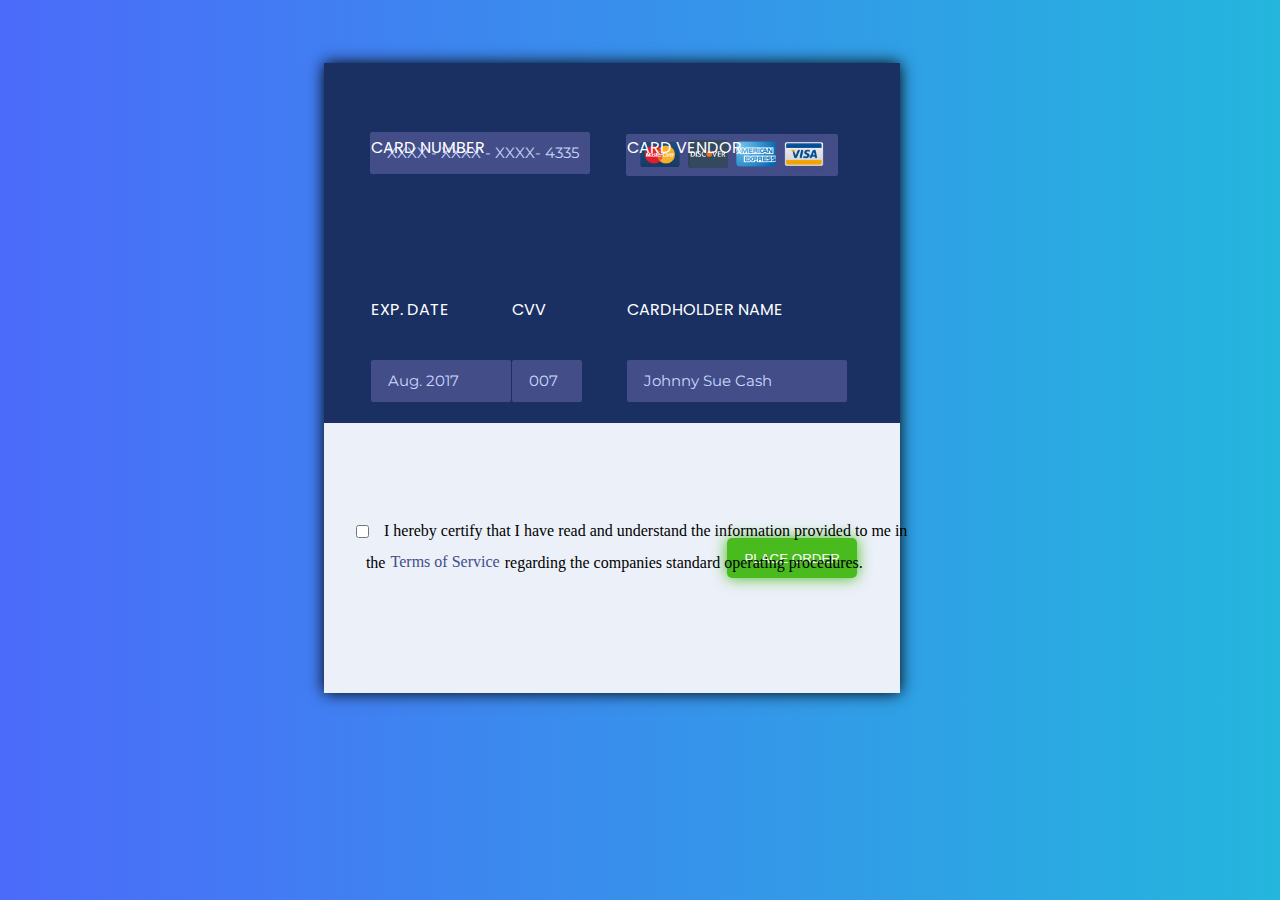
<file: Form - DAY 5/form-ui.html>
<!DOCTYPE html>
<html lang="en">

<head>
    <meta charset="UTF-8">
    <meta http-equiv="X-UA-Compatible" content="IE=edge">
    <meta name="viewport" content="width=device-width, initial-scale=1.0">
    <title>Bank card validation</title>
    <link rel="stylesheet" href="style.css">
    <link rel="preconnect" href="https://fonts.googleapis.com">
    <link rel="preconnect" href="https://fonts.gstatic.com" crossorigin>
    <link href="https://fonts.googleapis.com/css2?family=Montserrat:wght@100&family=Poppins:wght@300&display=swap"
        rel="stylesheet">

        <!-- <link rel="stylesheet" href="//code.jquery.com/ui/1.12.1/themes/base/jquery-ui.css">
        <script src="https://ajax.googleapis.com/ajax/libs/jquery/2.1.1/jquery.min.js"></script>
        <script src="https://code.jquery.com/ui/1.12.1/jquery-ui.js"></script> -->
</head>

<body>
    <div class="container">
        <div class="row">
            <div class="col-xs-6 col-sm-6">

                <div id="text1">
                    <form action="connection.php" method="post"> 
                        <label style="color: white;  position: absolute; top: 15%; left: 29%;">CARD NUMBER</label>
                        <input type="text" oninput="validate_cardnumber()" name="cardnumber" id="cardnumber" placeholder="XXXX - XXXX - XXXX- 4335"
                            style="margin-top:12%; margin-left: 8%; height: 32px; width: 210px; ">
                            <div class="error" id="cardnumberErr"></div> 

                        <label style="color: white; position: absolute; top: 33%; left: 29%;">EXP. DATE</label>
                        <input type="text" name="exp-date" placeholder="Aug. 2017" oninput="date_validation()"
                            id="exp-date" onfocus="(this.type='date')"
                            style="position: absolute; top: 40%; left: 29%; height: 32px; width: 130px; ">
                            <div class="error" id="expdateErr"></div> 

                        <label style="color: white; position: absolute; top: 33%; left: 40%;">CVV</label>
                        <input type="password" oninput="validate_cvv()" name="cvv" id="cvv" placeholder="007"
                            style="position: absolute; top: 40%; left: 40%; height: 32px; width: 60px; ">
                        <div class="error" id="cvvErr"></div>

                        <label style="color: white; position: absolute; top: 15%; left: 49%;">CARD VENDOR</label>
                        <div class="container-card" style="margin-top: -7%; margin-left: 52.5%; background-color: #434d88; padding-left: 2%;
                    border: none;
                    border-radius: 2px 2px 2px 2px; width: 200px; height: 42px;">

                            <a><img src="card-img4.jpg" alt="card-master" width="40" height="40"></a>
                            <a><img src="card-img3.png" alt="card-discover" width="40" height="40"></a>
                            <a><img src="card-img1.png" alt="card-american" width="40" height="40"></a>
                            <a><img src="card-img2.png" alt="card-visa" width="40" height="40"></a>
                        </div>

                        <label style="color: white; position: absolute; top: 33%; left: 49%;">CARDHOLDER NAME</label>
                        <input type="text" oninput="validate_name()" name="name" id="name" placeholder="Johnny Sue Cash"
                            style="position: absolute; top: 40%; left: 49%; height: 32px; width: 210px;">
                        <div class="error" id="nameErr"></div>

                    </form>
                </div>
                <div id="text2">
                    <div class="form-check">
                        <input class="form-check-input" type="checkbox" value="" id="flexCheckDefault"
                            style="position: absolute; top: 58%; left: 27.5%; ">
                    </div>
                    <label style="text-align: center; position: absolute; top: 58%; left: 30%;">
                        I hereby certify that I have read and understand the information provided to me in</label>
                    <label style="text-align: center; position: absolute; top: 61.5%; left: 28%; width: 40%; ">
                        the<a href="" style="text-decoration: none; color: #434d88;">Terms of Service</a>regarding the
                        companies standard operating procedures.
                    </label>
                    <div class="error" id="checkboxErr"></div>

                    <button onclick="validate_onSubmit()" name="submit"
                        style="margin-top: 20%; margin-left: 70%; color: white; background-color: #49bb1e; border: none; height: 40px; width: 130px; border-radius: 5px; box-shadow: 0px 0px 15px 0px #49bb1e;">PLACE
                        ORDER</button>

                        
                </div>
            </div>
        </div>
    </div>
    <script src="onsubmit5.js"></script>
    <script src="vj-validation5.js"></script>

    <!-- <script> 
    $("input[type=date]").datepicker({ dateFormat: 'yy-mm-dd', onSelect: function(dateText, inst) 
    { $(inst).val(dateText); // Write the value in the input
     } }); 
    // Code below to avoid the classic date-picker 
    $("input[type=date]").on('click', function() { return false; }); 
    </script> -->
</body>

</html>
</file>
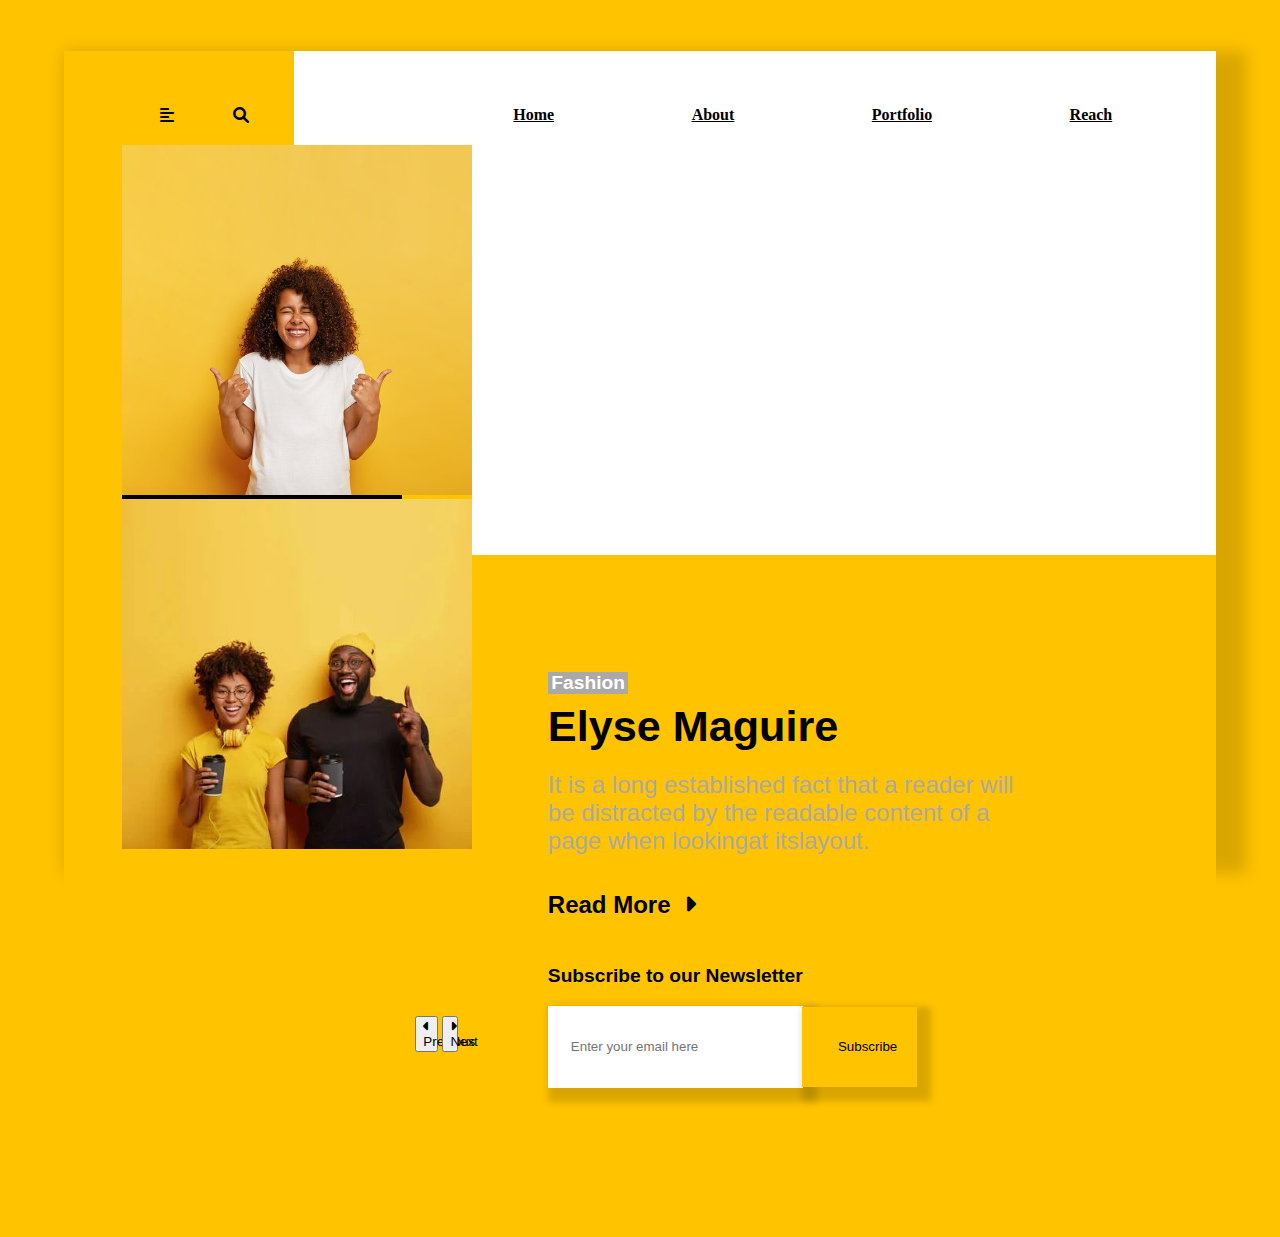
<file: UI - DAY 1/personal-blog.html>
<!DOCTYPE html>
<html lang="en">

<head>
    <meta charset="UTF-8">
    <meta http-equiv="X-UA-Compatible" content="IE=edge">
    <meta name="viewport" content="width=device-width, initial-scale=1.0">

    <link rel="stylesheet" href="css/style-ui.css">

    <link href="https://cdn.jsdelivr.net/npm/bootstrap@5.1.3/dist/css/bootstrap.min.css" rel="stylesheet"
        integrity="sha384-1BmE4kWBq78iYhFldvKuhfTAU6auU8tT94WrHftjDbrCEXSU1oBoqyl2QvZ6jIW3" crossorigin="anonymous">
    <script src="https://cdn.jsdelivr.net/npm/bootstrap@5.1.3/dist/js/bootstrap.bundle.min.js"
        integrity="sha384-ka7Sk0Gln4gmtz2MlQnikT1wXgYsOg+OMhuP+IlRH9sENBO0LRn5q+8nbTov4+1p"
        crossorigin="anonymous"></script>

    <link rel="stylesheet" href="https://cdnjs.cloudflare.com/ajax/libs/font-awesome/6.0.0/css/all.min.css"
        integrity="sha512-9usAa10IRO0HhonpyAIVpjrylPvoDwiPUiKdWk5t3PyolY1cOd4DSE0Ga+ri4AuTroPR5aQvXU9xC6qOPnzFeg=="
        crossorigin="anonymous" referrerpolicy="no-referrer" />

    <script src="https://ajax.googleapis.com/ajax/libs/jquery/3.5.1/jquery.min.js"></script>

    <title>Personal blog</title>

    <script src="js/script-ui.js">
    </script>

</head>

<body class="body-bg">
    <ul>
        <i class="fa-solid fa-align-left" style="margin-left: 5%;margin-top: 5%;"></i>
        <i class="fa-solid fa-search" style="padding-left: 5%; cursor: pointer;"></i>
        <!-- <div class="togglesearch"></div> -->
        <input class="textbox" type="text" placeholder="" />
        <input class="btn-search" type="button" value="Search" />
    </ul>
    <ul class="nav">
        <li class="nav-item">
            <a class="nav-link active text-dark" href="#">Home</a>
        </li>
        <li class="nav-item">
            <a class="nav-link text-dark" href="#">About</a>
        </li>
        <li class="nav-item">
            <a class="nav-link text-dark" href="#">Portfolio</a>
        </li>
        <li class="nav-item">
            <a class="nav-link text-dark" href="#">Reach</a>
        </li>
    </ul>

    <!-- <img src="blog-img1.jpg" alt="..." style="width: 30%; height: 50%; margin-left: 5%; margin-top: 5%;"> -->

    <div id="carouselExampleControls" class="carousel slide" data-bs-ride="carousel"
        style="height: 410px; width: 350px; margin-left: 5%; margin-top: 1%; background: linear-gradient(to right, black 0%, black 80%, #FFC300 80%, #FFC300 100%);">
        <div class="carousel-inner">
            <div class="carousel-item active" data-bs-interval="12000">
                <img src="images/blog-img11.jpeg" class="d-block w-20" alt="..." style="width: 100%;">
            </div>
            <div class="carousel-item" data-bs-interval="12000">
                <img src="images/blog-img22.jpeg" class="d-block w-20" alt="..." style="width: 100%;">
            </div>
            <div class="progress" style="width: 70%; height: 2px; margin-left: 6%; margin-top: 109%;">
                <div class="progress-bar w-10 bg-warning" role="progressbar" id="progressid" style="width: 50%;"
                    aria-valuenow="50" aria-valuemin="0" aria-valuemax="100"></div>
            </div>
        </div>
    </div>
    <div style="background: #FFC300;">
        <button class="carousel-control-prev" type="button" data-bs-target="#carouselExampleControls"
            data-bs-slide="prev" style="margin-top: 40%; margin-left: 30.5%; width: 2%; height: 2%;"
            onclick="myFunction1()">
            <span class="fa-solid fa-caret-left" style="color: black;" aria-hidden="true"></span>
            <span class="visually-hidden">Previous</span>
        </button>
        <button class="carousel-control-next" type="button" data-bs-target="#carouselExampleControls"
            data-bs-slide="next" style="margin-top: 40%; margin-right: 65.5%; width: 1%; height: 2%; "
            onclick="myFunction()">

            <span class="fa-solid fa-caret-right" style="color: black; " aria-hidden="true"></span>
            <span class="visually-hidden">Next</span>
        </button>
    </div>


    <div>
        <p class="fashion">Fashion</p>
        <p class="head">Elyse Maguire</p>
        <p class="para">It is a long established fact that a reader will <br>be distracted by the readable content of
            a<br> page when lookingat itslayout. </p>
        <p class="read">Read More <i class="fa-solid fa-caret-right" style="margin-left:1%; margin-top: 2%;"></i></p>
    </div>
    <p class="news">Subscribe to our Newsletter</p>
    <input class="search" placeholder="Enter your email here">
    <button class="sub">Subscribe</button>


</body>

</html>
</file>
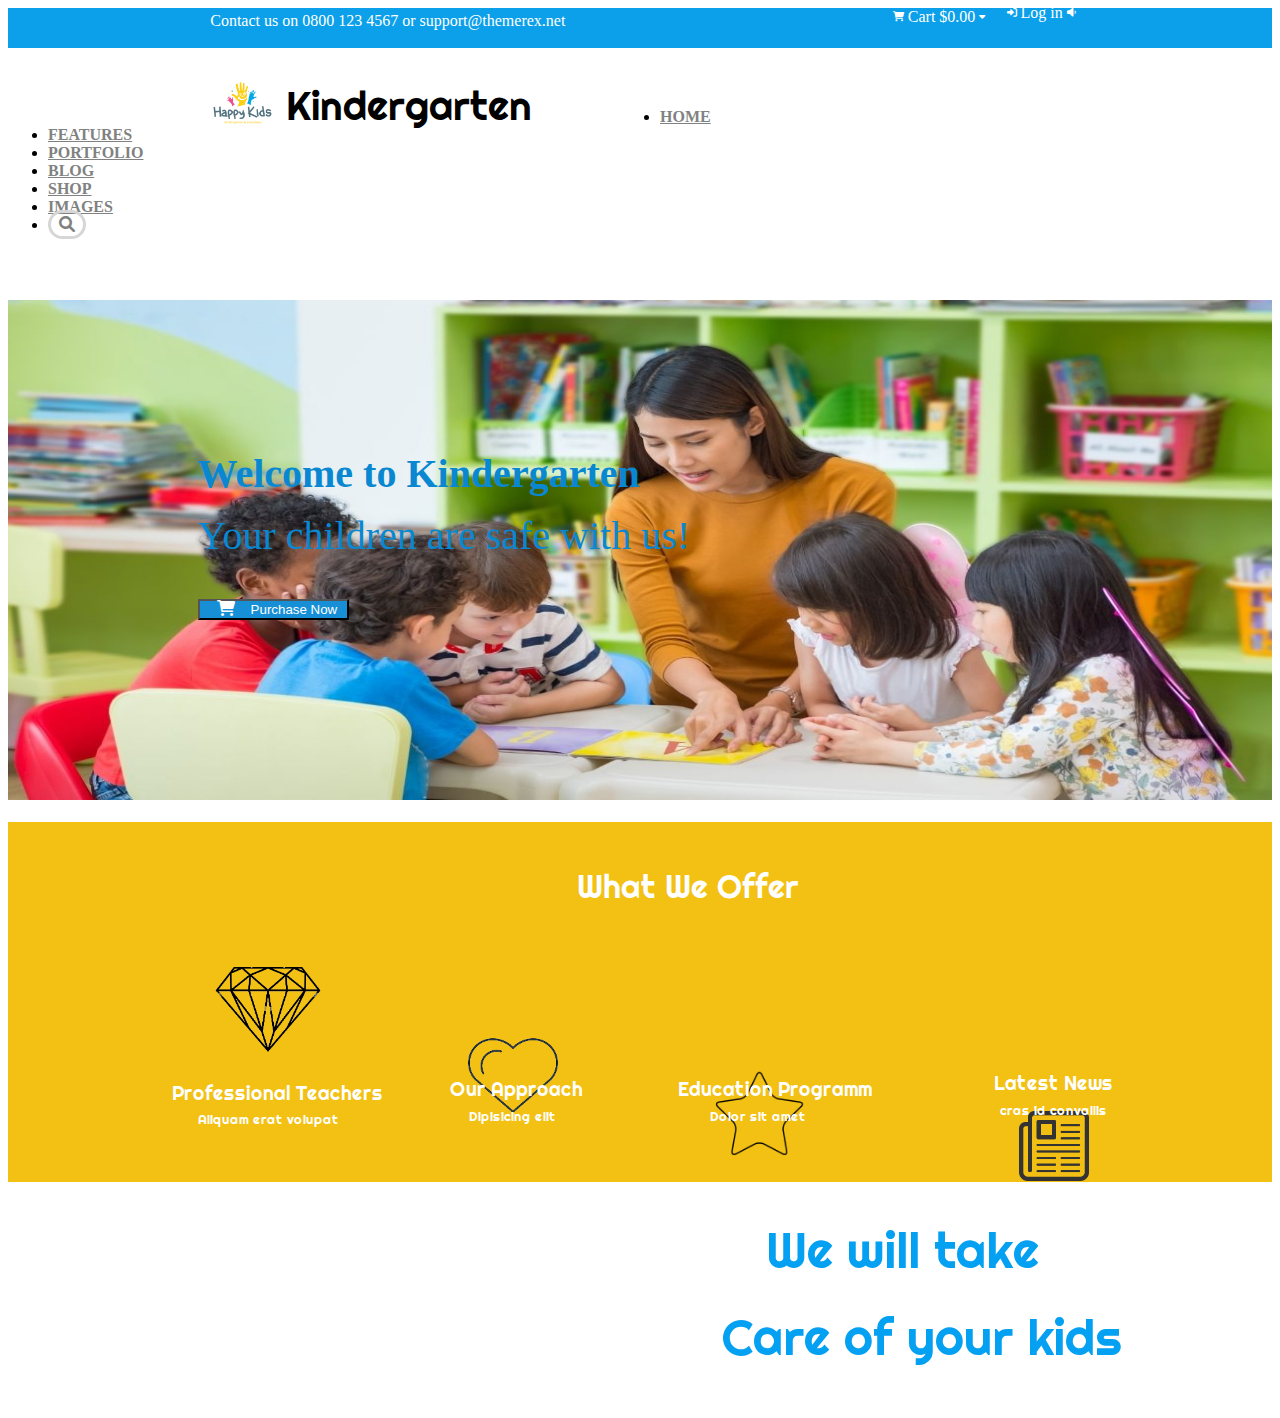
<file: UI - DAY 5/exercise5.html>
<!DOCTYPE html>
<html lang="en">
<head>
    <meta charset="UTF-8">
    <meta http-equiv="X-UA-Compatible" content="IE=edge">
    <meta name="viewport" content="width=device-width, initial-scale=1.0">
    <title>Kinder Garten</title>
    <link rel="stylesheet" href="https://cdnjs.cloudflare.com/ajax/libs/font-awesome/6.0.0/css/all.min.css" integrity="sha512-9usAa10IRO0HhonpyAIVpjrylPvoDwiPUiKdWk5t3PyolY1cOd4DSE0Ga+ri4AuTroPR5aQvXU9xC6qOPnzFeg==" crossorigin="anonymous" referrerpolicy="no-referrer" />
    <link rel="preconnect" href="https://fonts.googleapis.com">
<link rel="preconnect" href="https://fonts.gstatic.com" crossorigin>
<link href="https://fonts.googleapis.com/css2?family=Righteous&display=swap" rel="stylesheet">
<link href="https://cdn.jsdelivr.net/npm/bootstrap@5.1.3/dist/css/bootstrap.min.css" rel="stylesheet" integrity="sha384-1BmE4kWBq78iYhFldvKuhfTAU6auU8tT94WrHftjDbrCEXSU1oBoqyl2QvZ6jIW3" crossorigin="anonymous">
<script src="https://cdn.jsdelivr.net/npm/bootstrap@5.1.3/dist/js/bootstrap.bundle.min.js" integrity="sha384-ka7Sk0Gln4gmtz2MlQnikT1wXgYsOg+OMhuP+IlRH9sENBO0LRn5q+8nbTov4+1p" crossorigin="anonymous"></script>       
<link rel="stylesheet" href="style.css">
</head>
<body>
    <div class="header"><br>
        <p class="contact">Contact us on 0800 123 4567 or support@themerex.net</p>
        <p class="cart"><i class="fa-solid fa-cart-shopping fa-2xs"></i> Cart $0.00 <i class="fa-solid fa-caret-down fa-2xs"></i></p>
        <p class="log"><i class="fa-solid fa-right-to-bracket fa-2xs"></i> Log in <i class="fa-solid fa-volume-low fa-2xs"></i></p>
    </div>
    <img class="logo" src="logo.jpg">
    <p class="title">Kindergarten</p>
    <ul class="nav">
        <li class="nav-item" style="margin-left: 50%;">
            <a class="nav-link" href="#" style="color: #7f8281;padding-right: 30px;font-weight: 500;"><b>HOME</b></a>
          </li><span class="vline"></span>
        <li class="nav-item">
          <a class="nav-link" href="#" style="color: #7f8281;padding-right: 30px;font-weight: 500;"><b>FEATURES</b></a>
        </li><span class="vline"></span>
        <li class="nav-item">
          <a class="nav-link" href="#" style="color: #7f8281;padding-right: 30px;font-weight: 500;"><b>PORTFOLIO</b></a>
        </li><span class="vline"></span>
        <li class="nav-item">
          <a class="nav-link" href="#" style="color: #7f8281;padding-right: 30px;font-weight: 500;"><b>BLOG</b></a>
        </li>
        <li class="nav-item">
            <a class="nav-link" href="#" style="color: #7f8281;padding-right: 30px;font-weight: 500;"><b>SHOP</b></a>
          </li>
          <li class="nav-item">
            <a class="nav-link" href="#" style="color: #7f8281;padding-right: 30px;font-weight: 500;"><b>IMAGES</b></a>
          </li>
          <li class="nav-item">
            <a class="nav-link" href="#" style="color: #7f8281;border: #d6d6d6 solid;border-radius: 120px; padding-right: 8px;padding-left: 8px;padding-top: 3px;padding-bottom: 3px;"><i class="fa-solid fa-magnifying-glass fa-1xs"></i></a>
          </li>
      </ul>
      <img class="bg" src="bg3.jpg">
      <p class="welcome"><b>Welcome to Kindergarten</b></p>
      <p class="safe">Your children are safe with us!</p>
      <button class="btn" >Purchase  Now</button>
      <i class="fa-solid fa-cart-shopping fa-1.5xs" style="margin-left: -10.8%;margin-top: -20%;color: white;"></i>
      <div class="footer"></div>
        <p class="head">What We Offer</p>
        <div class="flex1">
          <img class="img1" src="diamond.jpg">
          <p class="text">Professional Teachers</p>
          <p class="texts">Aliquam erat volupat</p>
        </div>
        <div class="flex2">
          <img class="img2" src="heart-removebg-preview.png">
          <p class="text1">Our Approach</p>
          <p class="texts1">Dipisicing elit</p>
        </div>
        <div class="flex3">
          <img class="img3" src="star.jpg">
          <p class="text2">Education Programm</p>
          <p class="texts2">Dolor sit amet</p>
        </div>
        <div class="flex4">
          <img class="img4" src="events.jpg">
          <p class="text3">Latest News</p>
          <p class="texts3">cras id convallis</p>
        </div>
        <p class="care">We will take</p>
        <p class="care2">Care of your kids</p>
      
</body>
</html>
</file>
<file: UI - DAY 2/css/style.css>
.logo{
    width: 10%;
    height: 15%;
    margin-left: 24%;
    margin-top: -1%;
}
.head1{
    margin-left: 32%;
    margin-top: -8.5%;
    font-size: 250%;
    width: 23vw;    
}
.head2{
    width: 27vw;
    margin-left: 32%;
    margin-top: -2.5%;
    font-size: 220%;
}

.nav{
background-color:#008060;
display: flex;
margin-top: 3%;
}
.image{
   margin-top: 1%;
   margin-left: 37%;
   height: 400px;
   width: 780px;
   border-radius: 30px;
}
.container1{
    background-color: #f4f9e4;
    width: 12%;
    border-radius: 14%;
    margin-left: 37%;
    margin-top: 1%;
    height: 31vh;
    border: 4px #99e600 solid;
}
.news{
    font-size: x-large; 
    color: white;
    background-color: #99e600;
    border-radius: 15px 15px 0px 0px;
    padding-left: 20px;
}
ul.list{
    list-style-type: circle;
    font-size: 12.5px;
}

.btn-search{
    background-color:#008060;
    color: white;
    border: 1px solid;
    margin-left: 84%;
    border-radius: 0px 20px 20px 0px; 
    height: 40px;
    position: absolute;
    top: 8.6%;
    height: 27px;
}   

#form1{
    width: 12.5vw;
    height: 25px;
    margin-left: 10%;
}

.form-outline{
    width: 20vw;
    margin-left: 70%;
    margin-top: -5%;
}

.container2{
    width: 45vw;
    height: 200px;
    margin-left: 50%;
    margin-top: -15%; 
    border-radius: 20px 20px 20px 20px;
    border: #008060 4px solid;
}

.header2{
    background-color:#008060;
    border-radius: 15px 15px 0px 0px; 
    padding-left: 21px;
    color: white;
    height: 40px;
    font-size: x-large;
}
.content1{
    margin-top: -17.5%;
    width: 65%;
    margin-left: 32%;
}

.footer{
    background-color:#9dcd34;
    width: 64.2vw;
    margin-left: 35%;
    margin-top: -1.5%;
}

.btn-back{
    color: #9dcd34;
    background-color: white;
    border: none;
    box-shadow: 15px 15px 15px #00000026 ; 
    border-radius: 5px; 
    margin-left: 43%; 
}

.btn-start{
    color: #9dcd34;
    margin-left: 1%;
    background-color: white;
    border: none;
    box-shadow: 15px 15px 15px #00000026 ;  
    border-radius: 5px; 
}
li {
    color: #99e600; 
  }
  li span {
    color: black; 
  }
.container3{
    margin-top: -47.5%;
    margin-left: 3%; 
}
.ss1{
    width: 105%;
    height: 6%;
    margin-left: 3%;
    box-shadow: 15px 15px 15px #00000026 ; 
}
.ss2{
    width: 105%;
    height: 6%;
    margin-left: 3%;
    box-shadow: 15px 15px 15px #00000026 ; 
}
.ss3{
    width: 105%;
    height: 6%;
    margin-left: 3%;
    box-shadow: 15px 15px 15px #00000026 ; 
}
.ss4{
    width: 105%;
    height: 6%;
    margin-left: 3%;
    box-shadow: 15px 15px 15px #00000026 ; 
}
.ss5{
    width: 105%;
    height: 6%;
    margin-left: 3%;
    box-shadow: 15px 15px 15px #00000026 ; 
}
.arrow{
    background-color: white;
    border: none;
    font-size: x-large;
    margin-left: 23%;
    box-shadow: 15px 15px 15px #00000026 ;
    position: absolute;
    margin-top: -45%; 
}

.zoom {
    transition: transform .2s; /* Animation */
    }
  
  .zoom:hover {
    transform: scale(1.3); /* (150% zoom - Note: if the zoom is too large, it will go outside of the viewport) */
  }
</file>
<file: UI - DAY 3/css/style.css>
body{
    background-color: #ecf0f1;
}
.nav{
    background-color: #547981;
    padding: 5px;
}
.vline{
    border-right: 2px #4c6e77 solid;
    height: 40px;
    margin-top: -0.1%;
    margin-left: -0.5%;
    
}
.logo{
    background-color: #4d5256;
    height: 100px;
}
.main{
    background-color: white;
    width: 80vw;
    height: 100vh;
    margin-left: 10%;
    margin-top: 3%;
    box-shadow: 0px 8px 0px 8px  #e6e7e2;
}
.nav a:hover::after{
    color: #7ea7bd;
}
.login{
    width: 110%;
    background-color: #ecf0f1;
    border-radius: 12px  ;
    border: none;
    color: black;
    text-align: center;
    margin-top: 8%;
}
.bg{
    margin-top: 1%;
    width: 100%;
    height: 60%;
}
.content{
    margin-top: -30%;
    color: white;
    font-size: 250%;
    margin-left: 12%;
    line-height: 90%;
    font-family: 'Source Sans Pro', sans-serif;
}
.content1{
    color: white;
    font-family: 'Source Sans Pro', sans-serif;
    margin-left: 12%;
    margin-top: -2%;
}
.trial{
    background-color: #377cd5;
    border: none;
    border-radius: 20px;
    color: white;
    height: 35px;
    width: 18%;
    font-size: large;
    font-family: 'Source Sans Pro', sans-serif;
    margin-left: 12%;
}
.content2{
    color: white;
    margin-top: 1%;
    margin-left: 15%;
    font-size: xx-small;
}
.flex{
    font-family: 'Source Sans Pro', sans-serif;
}
.flex h4{
    align-items: center;
}
.flex p{
    font-size: small;
}
.flex1{
    width: 18%;
    margin-top: 18%;
    margin-left: 5%;
}
.flex2{
    width: 18%;
    margin-top: -19.5%;
    margin-left: 27%;
}
.flex3{
    width: 18%;
    margin-top: -20%;
    margin-left: 51%;
    
}
.flex4{
    width: 18%;
    margin-top: -20%;
    margin-left: 75%;
    
}
.footer{
    background-color: #6ed3cf;
    height: 100px;
    position: relative;
    top: 2%;
}
</file>
<file: UI - DAY 4/style.css>
body{
    overflow-x: hidden;
}

.message-img{
    border-radius:50%;
    width: 4%;
    margin-left: 88%;
    position: absolute;
    top: 2%;
    }

    a{
        font-size: 12px !important;
    }

    .btn-logo{
        margin-left: 5%;
        position: absolute;
        top: 2%;
        width: 4%;
        height: 50px;
        background-color: #1b384d;
        border-radius: 100% 100% 100% 100%; 
        border: none;
    }

    .logo-img{
        width: 70px;
        height: 100px;
        margin-top: -72%;
        margin-left: -32%;
    }

    .container-xxl{
        background-color: #132434;
        height: 70vh;
    }

    .text-white{
        text-decoration: none;
    }

    .text1{
        color: #374e5c;
        margin-left: 40%;
        margin-top: -30%;
    }

    .text2{
        color: white;
        font-size: 5vw;
        margin-left: 33%;
    }

    .text3{
        color: #374e5c;
        margin-left: 29%;
    
    }

    .c {
        margin-left: 30px;
        width: 30vw;
    }

    .paint-img{
        width: 40px;
        height: 40px;
        margin-top: 2%;
        margin-left: -6%;
        border-radius: 50%;
        transform: rotate(47deg);
    }

    .setting-img{
        width: 40px;
        height: 40px;
        margin-top: 2%;
        margin-left: -6%;
        border-radius: 50%;
        transform: rotate(47deg);
    }

    .wp-img{
        width: 80px;
        height: 80px;
        margin-top: -48%;
        margin-left: -66%;
        border-radius: 50%;
        transform: rotate(47deg);
    }

    .phone-img{
        width: 50px;
        height: 50px;
        margin-top: 2%;
        margin-left: -30%;
        border-radius: 50%;
        transform: rotate(47deg);
    }

    .flask-img{
        width: 50px;
        height: 50px;
        margin-top: -2%;
        margin-left: -20%;
        border-radius: 50%;
        transform: rotate(47deg);
    }

.btn-icon1{
    width: 40%;
    height: 70px;
    margin-left: 28%;
    margin-top: 10%;
    border-radius: 50%;
    border:10px solid;
	border-color:  #0b1a27 #0b1a27 #9ba3a2 #9ba3a2;
    transform: rotate(-47deg);
}
    /* .btn-icon1{
        width: 40%;
        height: 70px;
        margin-left: 28%;
        margin-top: 10%;
        border-radius: 50%;
  box-shadow: 0 0 6px 0 rgba(157, 96, 212, 0.5);
  border: solid 6px transparent;
  background-image: linear-gradient(rgba(255, 255, 255, 0), rgba(255, 255, 255, 0)), linear-gradient(0deg, gray, black);
  background-origin: border-box;
  background-clip: content-box, border-box;
  box-shadow: 2px 1000px 1px #fff inset;
    } */

    .bg-class{
        background-color: #e6e6e6;
        width: 100vw;
        margin-top: -13.9%;
        height: 28vh;
    }

    .button{
        width: 200px;
        height:50px;
        background-color: orangered;
        color:white;
        font-size: 16px;
        font-weight: bold;
        margin-left: 30%;
        margin-top: 1%;
        border:none;
    }
    
    .button1{
        width: 300px;
        height:50px;
        background-color: #060a3d;
        color:white;
        font-size: 16px;
        font-weight: bold;
        margin-left:5px;
        border:none;
    }
    .buttoncirle{
        border-radius:50%;
        padding: 5px;
        margin-left: -23.5%;
        margin-top: 4px;
    width:50px;
    background-color: #f0f0f0;
    }


    .view{
        background-color: #0f2c3e;
        width: 22.9vw;
        height:6vh;
        margin-top: 3%;
        padding-left: 5%;
        border-radius: 5px;
    }
    .btn-view{
        margin-left: 33.5%;
        background-color: #f0f0f0;
        border: none;
        height: 4vh;
        color: #0f2c3e;
        border-radius: 5px;
    }

    input,
    input::-webkit-input-placeholder {
       padding-top: 3px;
       margin-bottom: 5%;
    }
    .textarea{
        margin-bottom: 5%;
        height: 15vh;
        width: 27vw;
    }
    .submit{
        background-color: #fa570f;
        color: white;
        border: none;
        width: 8vw;
        font-size: small;
        margin-left: 70%;
        border-radius: 5px;
        height: 5vh;
    }
   
    .btn-logo1{
        margin-left: 4%;
        position: absolute;
        top: 1980px;
        width: 4%;
        height: 50px;
        background-color: #1b384d;
        border-radius: 100% 100% 100% 100%; 
        border: solid 6px transparent;
    }

    .logo-img1{
        width: 70px;
        height: 100px;
        margin-top: -102%;
        margin-left: -62%;
    }


    .c1:hover {
        background-color: #fa501f;
        color: #ffffff;
    }

    .btn-icon1:hover{
        border-color: #fa501f!important;
    }

    .navbar-brand:hover{
        color: #fa501f!important;
    }
</file>
<file: Form - DAY 1/css/styles.css>
*{
    margin:0;
    padding:0;
    font-family: 'Dosis', sans-serif;
    }
    body{
    background: url(../images/bg-form.jpg);
    background-size:100%;
    
    }
    h2{
    color:#ffffff;
    margin-right:40px;
    text-align:center;
    font-size:35px;
    letter-spacing: 5px;
    font-family: 'Dosis', sans-serif;
    }
    .register{  
        margin-top: 1%;
      margin-left:5%;
    background-color:rgba(0, 128, 128, 0.6);
    width:90%;
    font-size:18px;
    border:1px solid #ffffff;
    box-shadow:2px 2px 15px rgba(0,0,0,0.3);
    color:#f9fbfb;
    font-family: 'Dosis', sans-serif;
    
    }
    #register{
    margin:40px;
    }
    label{
    font-size:18px;
    }
    .name{
    width:300px;
    border:1px solid #ddd;
    outline:0;
    padding:7px;
    background-color:rgba(0, 102, 102, 0.8);
    margin-left: 3%;
    }
    .lname{
        width:300px;
        border:1px solid #ddd;
        outline:0;
        padding:7px;
        background-color:rgba(0, 102, 102, 0.8);
        margin-left: 3%;
        position: relative;
        top: -40px;
        }
    .email{
        width:300px;
        border:1px solid #ddd;
        outline:0;
        padding:7px;
        background-color:rgba(0, 102, 102, 0.8);
        margin-left: 1%;
    }
    
    label,span,h2{
       text-shadow:1px 1px 5px rgpa(0,0,0,0.3);
    }
    input::-webkit-input-placeholder,
    textarea::-webkit-input-placeholder {
      color:white;
    }
    .fn{
        
       margin-left: 4%;
        top:-37px;
        line-height:40px;
        width:532px;
        padding:0 22px;
        font-size:16px;
        color:white;
    }
    .phone{
        margin-left: 4%;
        top:-37px;
        line-height:40px;
        width:532px;
        padding:0 22px;
        font-size:16px;
        color:white;
    }
    .code{
        top:-47px;
        line-height:40px;
        width:95px;
        padding:0 22px;
        font-size:16px;
        color:white;
        background-color:rgba(0, 102, 102, 0.8);
        border:1px solid #ddd;
        margin-left: 1%;
        margin-top: 3%;
    }
    .number{
        top:-37px;
        line-height:40px;
        width:126px;
        padding:0 22px;
        font-size:16px;
        color:white;
        background-color:rgba(0, 102, 102, 0.8);
        border:1px solid #ddd;
        margin-left: 0.5%;
    }
    .bill{
        margin-left: 4%;
        top:-37px;
        line-height:40px;
        width:532px;
        padding:0 22px;
        font-size:16px;
        color:white;
    }
    .your{
        margin-left: 4%;
        top:-37px;
        line-height:40px;
        width:532px;
        padding:0 22px;
        font-size:16px;
        color:white;
    }
    .city{
        margin-left: 4%;
        top:-37px;
        line-height:40px;
        width:532px;
        padding:0 22px;
        font-size:16px;
        color:white;
    }
    .cityname{
        width:300px;
    border:1px solid #ddd;
    outline:0;
    padding:7px;
    background-color:rgba(0, 102, 102, 0.8);
    margin-left: 6.7%;
    margin-top: 3%;
    }
    .ln{
        line-height:40px;
        width:532px;
        font-size:16px;
        color:white;
        margin-left: 50%;
        position: relative;
        top: -40px;
        
    }
    .state{
        top:-37px;
        line-height:40px;
        width:532px;
        font-size:16px;
        color:white;
        margin-left: 49%;
        position: relative;
        top: -40px;
    }
    .statename{
        width:300px;
    border:1px solid #ddd;
    outline:0;
    padding:7px;
    background-color:rgba(0, 102, 102, 0.8);
    position: relative;
    top: -40px;
    margin-left: 1%;
    }
    .zip{
        margin-left: 4%;
        top:-37px;
        line-height:40px;
        width:532px;
        padding:0 22px;
        font-size:16px;
        color:white;
    }
    .zipcode{
        width:300px;
        border:1px solid #ddd;
        outline:0;
        padding:7px;
        background-color:rgba(0, 102, 102, 0.8);
        margin-left: 4.3%;
    }

    .countryname{
        top:-37px;
        line-height:40px;
        width:532px;
        font-size:16px;
        color:white;
        margin-left: 49%;
        position: relative;
        top: -40px;
    }

    .country{
        top:-37px;
        line-height:30px;
        color:white;
        background-color:rgba(0, 102, 102, 0.8);
        border:1px solid #ddd;
        margin-left: 5%;
        position: relative;
        top: -40px;

    }
    .add{
        width:800px;
        height:40px;
    border:1px solid #ddd;
    outline:0;
    padding:7px;
    background-color:rgba(0, 102, 102, 0.8);
    border:1px solid #ddd;
    margin-left: 0.5%;
    margin-top: 3%;
    }
    .add1{
        width:800px;
        height:40px;
    border:1px solid #ddd;
    outline:0;
    padding:7px;
    background-color:rgba(0, 102, 102, 0.8);
    border:1px solid #ddd;
    margin-left: 1.5%;
    margin-top: 3%;
    }
    .submit{
        width:200px;
    padding:7px;
    font-size:18px;
    font-weight:600;
    background-color: dodgerblue;
    color:#fff;
    border:none;
    box-shadow:1px 1px 5px
    rgpa(0,0,0,0.3);
    margin-bottom:20px;
    margin-left:17%;
    }
    .submit1{
        width:200px;
        padding:7px;
        font-size:18px;
        font-weight:600;
        background-color: orange;
        color:#fff;
        border:none;
        box-shadow:1px 1px 5px
        rgpa(0,0,0,0.3);
        margin-bottom:20px;
        margin-left:4%;
        }

        .error{
            position: absolute;
            margin-left: 16%;
            color: red;
    visibility: visible;    
    font-weight: bolder;
    text-shadow: 1px 0 0 #fff, -2px 0 0 #fff, 0 2px 0 #fff, 0 -2px 0 #fff, 1px 1px #fff, -1px -1px 0 #fff, 1px -1px 0 #fff, -1px 1px 0 #fff;

        }

        .error1{
            position: absolute;
            margin-left: 51%;
            margin-top: -3%;
            color: red;
    visibility: visible;    
    font-weight: bolder;
    text-shadow: 1px 0 0 #fff, -2px 0 0 #fff, 0 2px 0 #fff, 0 -2px 0 #fff, 1px 1px #fff, -1px -1px 0 #fff, 1px -1px 0 #fff, -1px 1px 0 #fff;

        }

       /* .form-group span{
            font-size: x-small;
        } */
</file>
<file: Form - DAY 3/styles.css>
body, html{
    height: 100%;
    background-repeat: no-repeat;
    background-color: #6abee2;
    font-family: 'Lato', Verdana;
}

.main{
    margin-top: 70px;
}
.form-group{
   margin-bottom: 15px;
}

label{
   color: white;
   margin-left: 4%;
   margin-top: -3%;
   padding-bottom: 15px;
}

input,
input::-webkit-input-placeholder {
   font-size: 11px;
   padding-top: 3px;
}

.main-login{
    background-color:#009ce1;
    height: 97vh;
    position: absolute;
    left: 35%;
    top: -3%;
   /* shadows and rounded borders */
   -moz-border-radius: 5px;
   -webkit-border-radius: 5px;
   border-radius: 5px;
   -moz-box-shadow: 0px 2px 2px rgba(0, 0, 0, 0.3);
   -webkit-box-shadow: 0px 2px 2px rgba(0, 0, 0, 0.3);
   box-shadow: 0px 2px 2px rgba(0, 0, 0, 0.3);

}

label{
   margin-bottom: 4px;
   font-size:18px;
   margin-top: 2px;
}
.main-center{
    margin-top: 30px;
    margin: 0 auto;
    max-width: 400px;
   padding: 40px 40px;

}

.login-button{
   margin-top: 5px;
}

.login-register{
   font-size: 12px;
   text-align: center;
   text-decoration:underline;
   color:#5cadb8;
   font-weight:bold;
}
.iconbk{
   background-color:#e7eff1;
}

.input-group{
   margin-left: 4%;
}

.error{
   position: absolute;
   margin-left: 3.5%;
   margin-top: 0.3%;
   color: red;
visibility: visible;    
font-weight: bolder;
text-shadow: 1px 0 0 #fff, -2px 0 0 #fff, 0 2px 0 #fff, 0 -2px 0 #fff, 1px 1px #fff, -1px -1px 0 #fff, 1px -1px 0 #fff, -1px 1px 0 #fff;

}
</file>
<file: Form - DAY 4/css/style-vj.css>
.bdr1{
    border: 4px solid white;  
    border-style: dashed;
    margin: -20px;   
    margin-left: 270px;
    margin-right:250px;
    margin-block-end: 400px;
      
}

body, html{
    height: 92%;
    background-repeat: no-repeat;
    background-color:#145bb5;
    font-family: 'Lato', Verdana;
}


 .main-login {
    margin-top: 30px;
    margin: 0 auto;
    max-width: 340px;
    padding: 40px 40px;
 }

 .form-control{
     height: 7vh;
     background-color: #eeeeee;
 }

 i::before{
    background:transparent;
}

i[class*=fa-user]::before{
    background:transparent;
    
 }

 .error{
    position: absolute;
    margin-left: 26%;
    margin-top: 1%;
    color:rgba(255, 0, 0, 0.959);    
font-size: 13px;
text-shadow: 1px 0 0 #fff, -2px 0 0 #fff, 0 2px 0 #fff, 0 -2px 0 #fff, 1px 1px #fff, -1px -1px 0 #fff, 1px -1px 0 #fff, -1px 1px 0 #fff;

}

#genderErr{
    position: absolute;
    margin-left: 6%;
    margin-top: 0.3%;
    color:rgba(255, 0, 0, 0.959);    
font-size: 13px;
text-shadow: 1px 0 0 #fff, -2px 0 0 #fff, 0 2px 0 #fff, 0 -2px 0 #fff, 1px 1px #fff, -1px -1px 0 #fff, 1px -1px 0 #fff, -1px 1px 0 #fff;

}

#captchaErr{
    margin-left: 176%;
    margin-top: -25%;
    color:rgba(255, 0, 0, 0.959);    
font-size: 13px;
text-shadow: 1px 0 0 #fff, -2px 0 0 #fff, 0 2px 0 #fff, 0 -2px 0 #fff, 1px 1px #fff, -1px -1px 0 #fff, 1px -1px 0 #fff, -1px 1px 0 #fff;
width: 14vw;
}

#checkboxErr{
    position: absolute;
    margin-left: 11%;
    margin-top: 1.8%;
    color:rgba(255, 0, 0, 0.959);    
font-size: 13px;
text-shadow: 1px 0 0 #fff, -2px 0 0 #fff, 0 2px 0 #fff, 0 -2px 0 #fff, 1px 1px #fff, -1px -1px 0 #fff, 1px -1px 0 #fff, -1px 1px 0 #fff;

}
</file>
<file: Form - DAY 5/style.css>
body{
    background-image: linear-gradient(to right, #4b6bfa , #24b6dd);
}



.container{
    background-color: red;
    width: 45vw;
    height: 70vh;
    box-shadow: 0px 0px 15px 0px black;
    margin-left: 25%;
    margin-top: 5%;
}

#text1{
    background-color: #1a3062;
    height: 40vh;
}

#text2{
    background-color: #ecf0f9;
    height: 30vh;
}

input::placeholder {
    color: #c9d8ff;
    font-size: 15px;
    /* text-align: center; */
    font-family: 'Montserrat', sans-serif;
    padding-left: 12px;

    

  }

  a{
      padding: 1%;
  }

  input{
      background-color: #434d88;
      border: none;
      border-radius: 2px 2px 2px 2px;
      padding: 5px;
  }

  form{
    font-family: 'Poppins', sans-serif;
  }

  #nameErr{
    position: absolute;
    margin-left: 24.5%;
    margin-top: 9.3%;
    color:#ED4337;
 visibility: visible;    
 font-weight: bolder;
 font-size: 10.5px;
 
 }
 #cvvErr{
    position: absolute;
    margin-left: 14.8%;
    margin-top: 9.3%;
    color:#ED4337;
 visibility: visible;    
 font-weight: bolder;
 font-size: 10.5px;
 }
 #cardnumberErr{
    position: absolute;
    margin-left: 4%;
    margin-top: 0.5%;
    
    color:#ED4337;
 visibility: visible;    
 font-weight: bolder;
 font-size: 10.5px;
 }

 #expdateErr{
    position: absolute;
    margin-left: 4%;
    margin-top: 9.3%;
    color:#ED4337;
 visibility: visible;    
 font-weight: bolder;
 font-size: 10.5px;
 
 }

 #checkboxErr{
    position: absolute;
    margin-left: 4.5%;
    margin-top: 7%;
    color:#ED4337;
 visibility: visible;    
 font-weight: bolder;
 font-size: small;
 
 }

 a{
     cursor: pointer;
 }
</file>
<file: UI - DAY 1/css/style-ui.css>
.body-bg {
    height: 88vh;
    width: 90vw;
    margin-top: 4%;
    margin-left: 5%;
    box-shadow: 15px 15px 15px 15px #00000026;
    background: linear-gradient(to right, #FFC300 0%, #FFC300 20%, white 20%, white 100%);
}

.nav {
    margin-left: 30%;
    list-style-type: none;
    display: flex;
    flex-direction: row;
    justify-content: space-around;
    flex-wrap: nowrap;
    margin-top: -3%;
    font-weight: bolder;
    padding-left: 35px;
    padding-right: 35px;
}

.nav-link {
    color: black;
}

.fashion {
    background-color: darkgray;
    width: 7%;
    font-family: 'Trebuchet MS', 'Lucida Sans Unicode', 'Lucida Grande', 'Lucida Sans', Arial, sans-serif;
    font-weight: 700;
    color: #ffffff;
    font-size: larger;
    margin-top: -33%;
    margin-left: 42%;
    text-align: center;
    justify-content: center;
}

.head {
    margin-top: -1%;
    margin-left: 42%;
    font-size: 270%;
    font-weight: 600;
    font-family: Arial, Helvetica, sans-serif;
}

.para {
    margin-top: -2%;
    margin-left: 42%;
    color: darkgray;
    font-size: x-large;
    font-family: Arial, Helvetica, sans-serif;
    justify-content: center;
    font-weight: 400;
}

.read {
    margin-left: 42%;
    font-family: Arial, Helvetica, sans-serif;
    font-size: x-large;
    font-weight: 750;
}

.news {
    margin-top: 4%;
    margin-left: 42%;
    font-family: Arial, Helvetica, sans-serif;
    font-size: larger;
    font-weight: 750;
}

.search {
    margin-left: 42%;
    height: 10%;
    box-shadow: 7px 7px 7px 7px #00000026;
    border: none;
    width: 20%;
    padding-left: 2%;
    font-family: Arial, Helvetica, sans-serif;
    color: darkgray;
}

.sub {
    height: 10%;
    box-shadow: 7px 7px 7px 7px #00000026;
    border: none;
    width: 10%;
    padding-left: 2%;
    font-family: Arial, Helvetica, sans-serif;
    background-color: #FFC300;
    margin-left: -0.5%;
    margin-top: -12%;
}


html {
    background-color: #FFC300;
}

.nav a::after {
    content: '';
    width: 0;
    height: 5px;
    background: #FFC300;
    display: block;
    margin: auto;
    transition: 0.5s;
}

.nav a:hover::after {
    width: 100%;
}



.textbox {
    width: 120px;
    height: 30px;
    margin-left: 3px;
    border: 1px solid #FFC300;
    outline: none;
    display: none;
}

.btn-search {
    width: 60px;
    height: 30px;
    margin-left: -1%;
    background: #FFC300;
    color: black;
    border: 1px solid #FFC300;
    cursor: pointer;
    display: none;
}
</file>
<file: UI - DAY 5/style.css>
.header{
    background-color: #0ba0e9;
    width: 100%;
    height: 40px;
}
.contact{
    color: white;
    margin-left: 16%;
    margin-top: -1.1%;
}
.cart
{
    color: white;
    margin-left: 70%;
    margin-top: -3%;
}
.log{
    color: white;
    margin-left: 79%;
    margin-top: -3%;
}
.logo{
    height: 110px;
    margin-left: 12%;
    
}
.title{
    margin-left: 22%;
    font-family: 'Righteous', cursive;
    font-size: 40px;
    margin-top: -6.5%;
}
.nav{
    margin-top: -5%;
}
.bg{
    margin-top: 4%;
    width: 100%;
    height: 500px;
}
.welcome{
    color: #0988d1;
    margin-top: -28%;
    font-size: 40px;
    margin-left: 15%;
}
.safe{
    color: #0988d1;
    margin-top: -2%;
    font-size: 40px;
    margin-left: 15%;
}
.btn{
    color: white;
    background-color: #168fd6;
    margin-left: 15%;
    padding-left: 47px;
    width: 12%;
}
.footer{
   background-color: #f3c114;
    height: 360px;
    margin-top: 16%;
    
}
.head{
    color: white;
    font-size: xx-large;
    font-weight: 200;
    font-style: initial;
    margin-left: 45%;
    font-family: 'Righteous', cursive;
    width: 20vw;
    margin-top: -25%;
}
.img1{
    height: 150px;
    margin-left: 15%;
}
.text{
    color: white;
    font-weight: 500;
    font-size: larger;
    font-family: 'Righteous', cursive;
    margin-left: 13%;
    margin-top: -1%;
}
.texts{
    color: white;
    font-size: small;
    font-family: 'Righteous', cursive;
    margin-left: 15%;
    margin-top: -1%;
}
.img2{
    height: 150px;
    margin-left: 34%;
    margin-top: -21.5%;
}
.text1{
    color: white;
    font-weight: 500;
    font-size: larger;
    font-family: 'Righteous', cursive;
    margin-left: 35%;
    margin-top: -6.5%;
    
}
.texts1{
    color: white;
    font-size: small;
    font-family: 'Righteous', cursive;
    margin-left: 36.5%;
    margin-top: -1%;
}
.img3{
    height: 110px;
    margin-left: 55%;
    margin-top: -25.5%;
}
.text2{
    color: white;
    font-weight: 500;
    font-size: larger;
    font-family: 'Righteous', cursive;
    margin-left: 53%;
    margin-top: -7.5%;
}
.texts2{
    color: white;
    font-size: small;
    font-family: 'Righteous', cursive;
    margin-left: 55.5%;
    margin-top: -1%;
}
.img4{
    height: 70px;
    margin-left: 80%;
    margin-top: -26.5%;
}
.text3{
    color: white;
    font-weight: 500;
    font-size: larger;
    font-family: 'Righteous', cursive;
    margin-left: 78%;
    margin-top: -9%;
}
.texts3{
    color: white;
    font-size: small;
    font-family: 'Righteous', cursive;
    margin-left: 78.5%;
    margin-top: -1%;
}
.care{
    color: #04a0f2;
    font-size: 50px;
    font-weight: 400;
    font-family: 'Righteous', cursive;
    margin-top: 4%;
    margin-left: 60%;
}
.care2{
    color: #04a0f2;
    font-size: 50px;
    font-weight: 400;
    font-family: 'Righteous', cursive;
    margin-top: -2%;
    margin-left: 56.5%;
}
</file>
